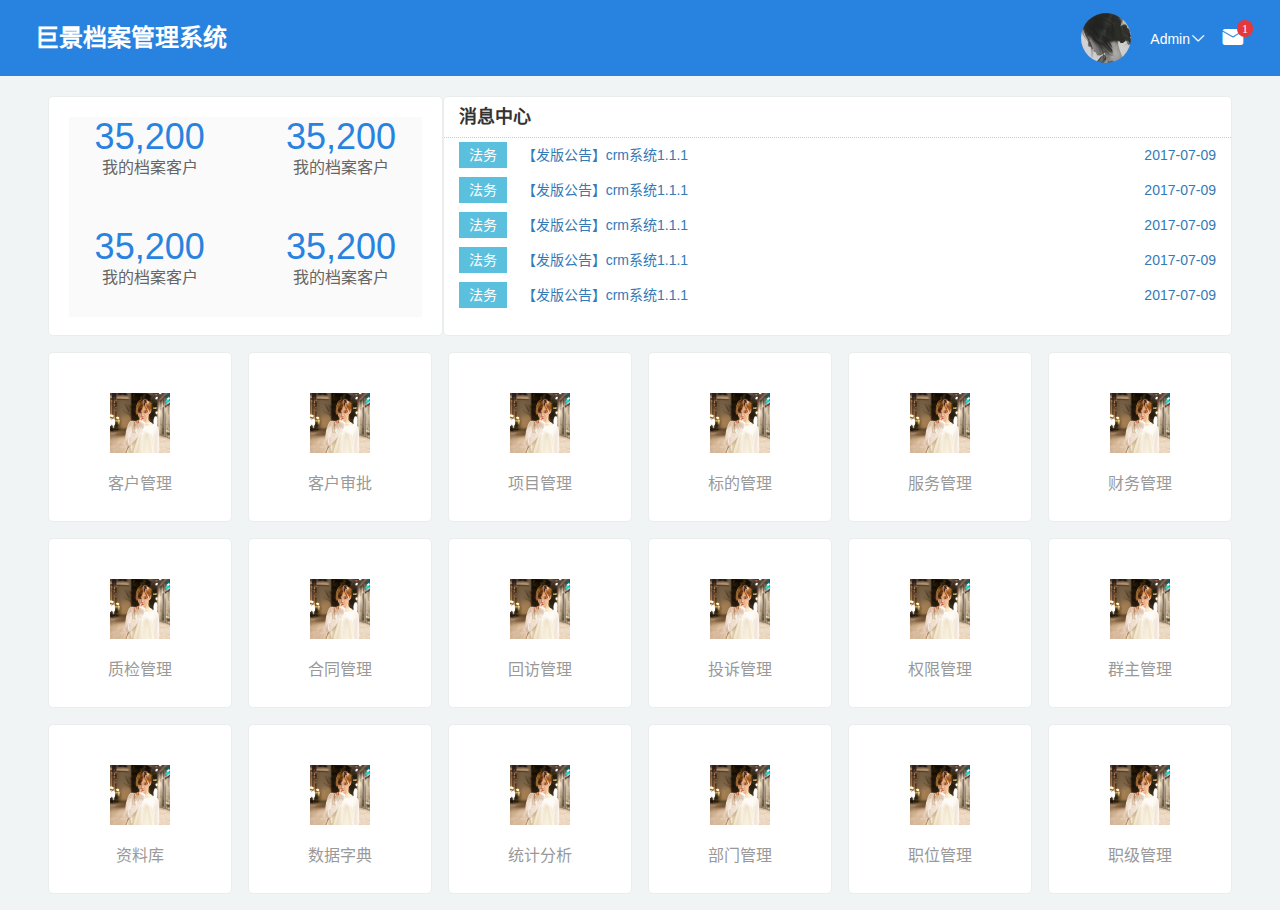
<file: index.html>
<!DOCTYPE html>
<html lang="zh-cn">
<head>
    <meta charset="UTF-8"/>
    <meta name="viewport" content="width=device-width, initial-scale=1.0"/>
    <meta name="renderer" content="webkit"/>
    <title>首页</title>
    <link rel="stylesheet" href="css/base/bootstrap.min.css"/>
    <link rel="stylesheet" href="css/common.css"/>
    <link rel="stylesheet" href="css/index.css"/>
</head>
<body>

<div id="app" class="bg-color">
    <!-- 头部及logo用户中心 -->
    <div class="row home-header">
        <h3 class="header-title">巨景档案管理系统</h3>
        <div class="header-right">
            <a href="" class="user-photo"><img src="images/a8.jpg" alt=""></a>
            <a href="" class="home-user">Admin<i class="iconfont icon-down"></i></a>
            <div class="email-icon">
                <i class="iconfont icon-email"><span class="email-total">1</span></i>
            </div>
        </div>

    </div>
    <div class="container">
        <!-- 通知列表 -->
        <div class="row home-list">
            <!-- 待处理提醒 -->
            <div class="col-md-4 col-sm-4 home-dispose">
                <div class="dispose-cont">
                    <div class="row dispose-list">
                        <div class="col-md-6 list-title">
                            <h3>35,200</h3>
                            <p>我的档案客户</p>
                        </div>
                        <div class="col-md-6 list-title">
                            <h3>35,200</h3>
                            <p>我的档案客户</p>
                        </div>
                    </div>
                    <div class="row dispose-list">
                        <div class="col-md-6 list-title">
                            <h3>35,200</h3>
                            <p>我的档案客户</p>
                        </div>
                        <div class="col-md-6 list-title">
                            <h3>35,200</h3>
                            <p>我的档案客户</p>
                        </div>
                    </div>
                </div>
            </div>
            <!-- 消息中心 -->
            <div class="col-md-8 col-sm-8 home-message">
                <div class="row list-classify">
                    <div class="col-md-12 list-title">消息中心</div>
                    <div class="col-md-12">
                        <ul>
                            <li class="classify-li">
                                <a href=""><span class="explain">法务</span><span class="details">【发版公告】crm系统1.1.1</span><span class="date">2017-07-09</span></a>
                            </li>
                            <li class="classify-li">
                                <a href=""><span class="explain">法务</span><span class="details">【发版公告】crm系统1.1.1</span><span class="date">2017-07-09</span></a>
                            </li>
                            <li class="classify-li">
                                <a href=""><span class="explain">法务</span><span class="details">【发版公告】crm系统1.1.1</span><span class="date">2017-07-09</span></a>
                            </li>
                            <li class="classify-li">
                                <a href=""><span class="explain">法务</span><span class="details">【发版公告】crm系统1.1.1</span><span class="date">2017-07-09</span></a>
                            </li>
                            <li class="classify-li">
                                <a href=""><span class="explain">法务</span><span class="details">【发版公告】crm系统1.1.1</span><span class="date">2017-07-09</span></a>
                            </li>
                        </ul>
                    </div>
                </div>
            </div>
        </div>
        <!-- 主内容分类导航 -->
        <div class="row home-cont">
            <div class="col-md-2 col-sm-4 col-xs-6 show-logo">
                <a class="show-nav" href="page/client-manage/navigation.html">
                    <img src="images/a1.jpg" alt="">
                    <p>客户管理</p>
                </a>
            </div>
            <div class="col-md-2 col-sm-4 col-xs-6 show-logo">
                <a class="show-nav" href="page/compact-manage/compact-dispose.html">
                    <img src="images/a1.jpg" alt="">
                    <p>客户审批</p>
                </a>
            </div>
            <div class="col-md-2 col-sm-4 col-xs-6 show-logo">
                <a class="show-nav" href="page/Demo.html">
                    <img src="images/a1.jpg" alt="">
                    <p>项目管理</p>
                </a>
            </div>
            <div class="col-md-2 col-sm-4 col-xs-6 show-logo">
                <a class="show-nav" href="page/tree.html">
                    <img src="images/a1.jpg" alt="">
                    <p>标的管理</p>
                </a>
            </div>
            <div class="col-md-2 col-sm-4 col-xs-6 show-logo">
                <a class="show-nav" href="">
                    <img src="images/a1.jpg" alt="">
                    <p>服务管理</p>
                </a>
            </div>
            <div class="col-md-2 col-sm-4 col-xs-6 show-logo">
                <a class="show-nav" href="">
                    <img src="images/a1.jpg" alt="">
                    <p>财务管理</p>
                </a>
            </div>
            <div class="col-md-2 col-sm-4 col-xs-6 show-logo">
                <a class="show-nav" href="">
                    <img src="images/a1.jpg" alt="">
                    <p>质检管理</p>
                </a>
            </div>
            <div class="col-md-2 col-sm-4 col-xs-6 show-logo">
                <a class="show-nav" href="">
                    <img src="images/a1.jpg" alt="">
                    <p>合同管理</p>
                </a>
            </div>
            <div class="col-md-2 col-sm-4 col-xs-6 show-logo">
                <a class="show-nav" href="">
                    <img src="images/a1.jpg" alt="">
                    <p>回访管理</p>
                </a>
            </div>
            <div class="col-md-2 col-sm-4 col-xs-6 show-logo">
                <a class="show-nav" href="">
                    <img src="images/a1.jpg" alt="">
                    <p>投诉管理</p>
                </a>
            </div>
            <div class="col-md-2 col-sm-4 col-xs-6 show-logo">
                <a class="show-nav" href="">
                    <img src="images/a1.jpg" alt="">
                    <p>权限管理</p>
                </a>
            </div>
            <div class="col-md-2 col-sm-4 col-xs-6 show-logo">
                <a class="show-nav" href="">
                    <img src="images/a1.jpg" alt="">
                    <p>群主管理</p>
                </a>
            </div>
            <div class="col-md-2 col-sm-4 col-xs-6 show-logo">
                <a class="show-nav" href="">
                    <img src="images/a1.jpg" alt="">
                    <p>资料库</p>
                </a>
            </div>
            <div class="col-md-2 col-sm-4 col-xs-6 show-logo">
                <a class="show-nav" href="">
                    <img src="images/a1.jpg" alt="">
                    <p>数据字典</p>
                </a>
            </div>
            <div class="col-md-2 col-sm-4 col-xs-6 show-logo">
                <a class="show-nav" href="">
                    <img src="images/a1.jpg" alt="">
                    <p>统计分析</p>
                </a>
            </div>
            <div class="col-md-2 col-sm-4 col-xs-6 show-logo">
                <a class="show-nav" href="">
                    <img src="images/a1.jpg" alt="">
                    <p>部门管理</p>
                </a>
            </div>
            <div class="col-md-2 col-sm-4 col-xs-6 show-logo">
                <a class="show-nav" href="">
                    <img src="images/a1.jpg" alt="">
                    <p>职位管理</p>
                </a>
            </div>
            <div class="col-md-2 col-sm-4 col-xs-6 show-logo">
                <a class="show-nav" href="">
                    <img src="images/a1.jpg" alt="">
                    <p>职级管理</p>
                </a>
            </div>
        </div>
    </div>
</div>


<script src="./js/libs/jquery/jquery.min.js"></script>
<script src="./js/libs/require/require.min.js"></script>
<script src="./js/require.config.js"></script>
<script>

</script>

</body>
</html>
</file>
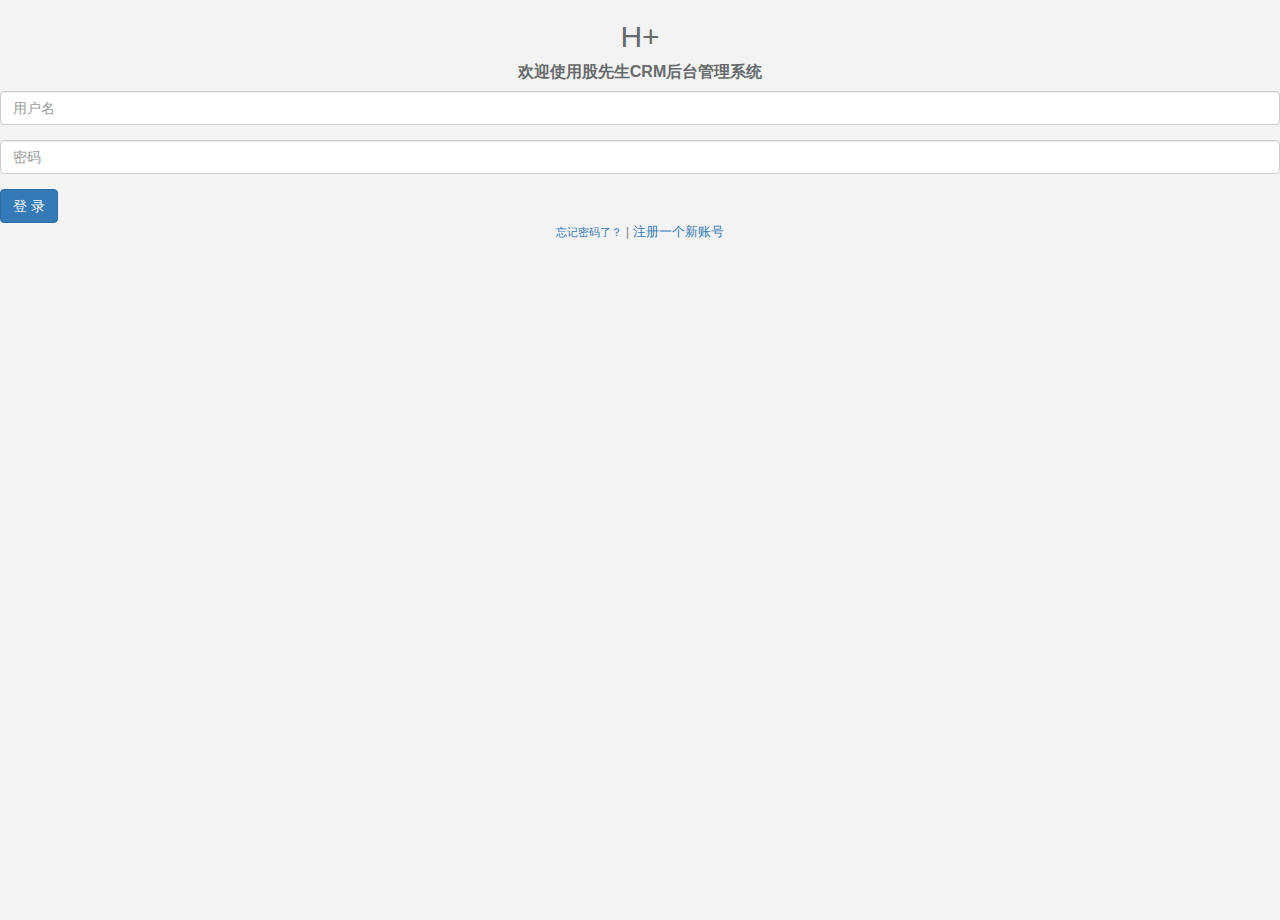
<file: login.html>
<!DOCTYPE html>
<html>
<head>
    <meta charset="utf-8">
    <meta name="viewport" content="width=device-width, initial-scale=1.0">
    <meta http-equiv="X-UA-Compatible" content="ie=edge">
    <title>股先生CRM后台管理系统 - 登录</title>
    <script src="js/libs/jquery/jquery.min.js"></script>
    <!-- <link rel="shortcut icon" href="favicon.ico">  -->
    <!-- CSS文件 -->
    <link href="css/base/bootstrap.min.css" rel="stylesheet">
    <link href="css/base/font-awesome.css" rel="stylesheet">
    <link href="css/base/animate.css" rel="stylesheet">
    <link href="css/base/style.css" rel="stylesheet">
    <!--[if lt IE 9]>
    <meta http-equiv="refresh" content="0;ie.html" />
    <![endif]-->
    <script>if(window.top !== window.self){ window.top.location = window.location;}</script>
</head>

<body class="gray-bg">

    <div class="middle-box text-center loginscreen  animated fadeInDown">
        <div>
            <div>
                <h1 class="logo-name">H+</h1>
            </div>
            <h3>欢迎使用股先生CRM后台管理系统</h3>
            <form class="m-t" role="form" action="page/client-manage/navigation.html">
                <div class="form-group">
                    <input type="text" class="form-control" placeholder="用户名" required="">
                </div>
                <div class="form-group">
                    <input type="password" class="form-control" placeholder="密码" required="">
                </div>
                <button type="submit" class="btn btn-primary block full-width m-b">登 录</button>
                <p class="text-muted text-center"> <a href="javascript:;"><small>忘记密码了？</small></a> | <a href="javascript:;">注册一个新账号</a>
                </p>
            </form>
        </div>
    </div>
    <!-- 全局js -->
    <script src="js/libs/require/require.min.js"></script>
    <script src="js/require.config.js"></script>
    <!--login.js -->
    <script src="js/app/login.js"></script>
</body>
</html>
</file>
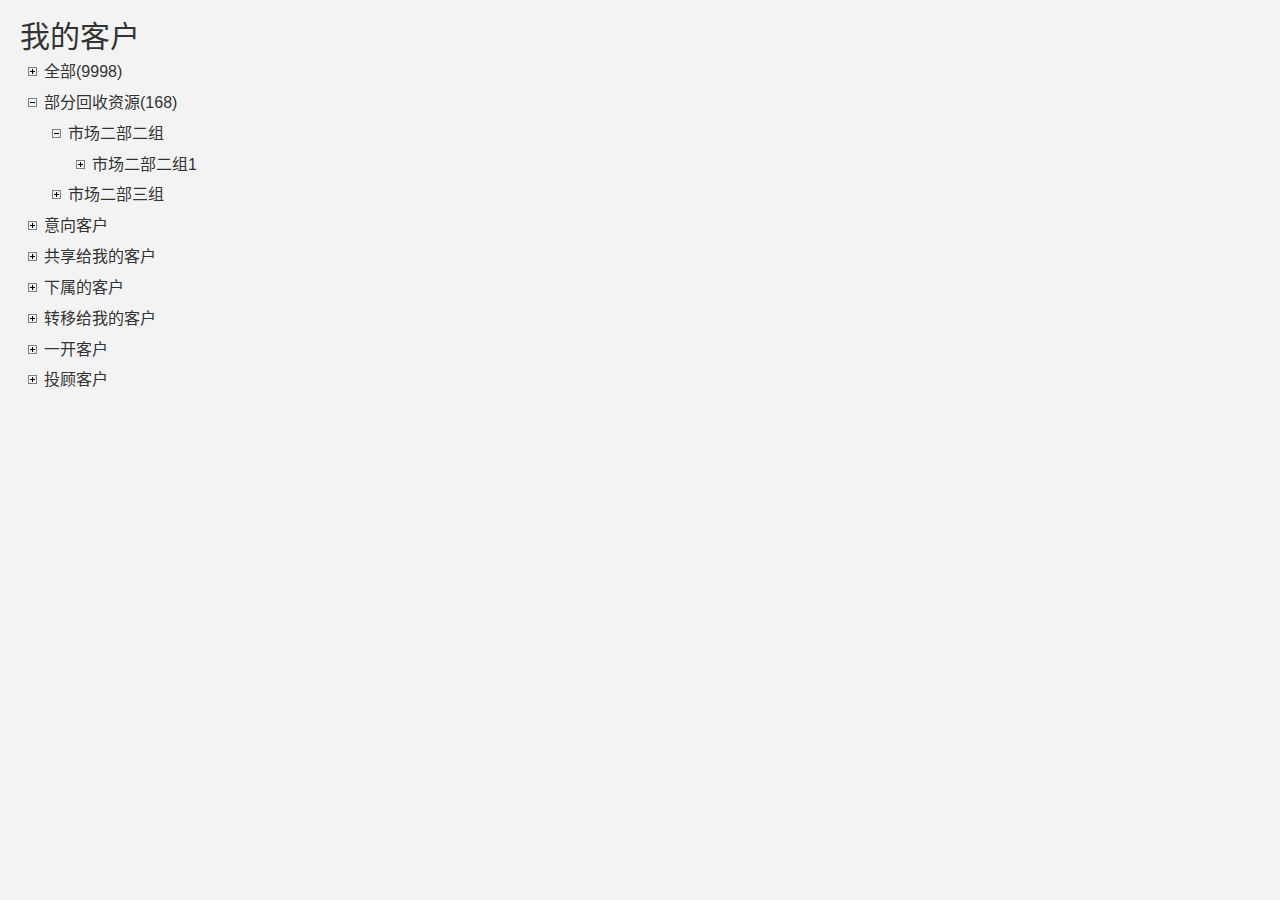
<file: page/tree.html>
<!DOCTYPE html>
<html lang="zh-cn">
<head>
    <meta charset="UTF-8"/>
    <meta name="viewport" content="width=device-width, initial-scale=1.0"/>
    <meta name="renderer" content="webkit"/>
    <title>导航</title>
    <link rel="stylesheet" href="../css/base/bootstrap.min.css">
    <link rel="stylesheet" href="../css/common.css">
    <style>
        body,html { height: 100%;}
        .client-nav {
            width: 330px;
            height: 100%;
            padding: 20px;
            font-size: 16px;
        }
        .treeview li {
            margin: 8px 0 8px 24px;
            cursor: pointer;
        }
        .treeview li a {
            color: #fff;
        }
        .treeview .hitarea {
            background: url(../images/minus.gif) 0 6px no-repeat;
            height: 16px;
            width: 16px;
            margin-left: -16px;
            float: left;
            cursor: pointer;
        }
        .treeview .expandable-hitarea {
            background: url(../images/plus.gif) 0 6px no-repeat;
        }
    </style>
</head>
<body>

<div class="client-nav">
    <h2>我的客户</h2>
    <ul id="navigation" >
        <li><span>全部(9998)</span>
            <ul>
                <li><span>市场二部二组</span>
                    <ul>
                        <li><span>市场二部二组1</span>
                            <ul>
                                <li><span>市场二部二组三队1</span>
                                    <ul>
                                        <li><span>市场二部二组三队四列1</span></li>
                                    </ul>
                                </li>
                                <li><span>Item 2.0.0.1</span>
                                    <ul>
                                        <li><span>Item2.0.0.0.1</span></li>
                                    </ul>
                                </li>
                            </ul>
                        </li>
                    </ul>
                </li>
                <li><span>市场二部三组</span>
                    <ul>
                        <li><span>市场二部二组1</span>
                            <ul>
                                <li><span>市场二部二组三队1</span>
                                    <ul>
                                        <li><span>市场二部二组三队四列1</span></li>
                                    </ul>
                                </li>
                                <li><span>Item 2.0.0.1</span>
                                    <ul>
                                        <li><span>Item2.0.0.0.1</span></li>
                                    </ul>
                                </li>
                            </ul>
                        </li>
                    </ul>
                </li>
            </ul>
        </li>
        <li class="open"><span>部分回收资源(168)</span>
            <ul>
                <li class="open"><span>市场二部二组</span>
                    <ul>
                        <li><span>市场二部二组1</span>
                            <ul>
                                <li><span>市场二部二组三队1</span>
                                    <ul>
                                        <li><span>市场二部二组三队四列1</span></li>
                                    </ul>
                                </li>
                                <li><span>Item 2.0.0.1</span>
                                    <ul>
                                        <li><span>Item2.0.0.0.1</span></li>
                                    </ul>
                                </li>
                            </ul>
                        </li>
                    </ul>
                </li>
                <li><span>市场二部三组</span>
                    <ul>
                        <li><span>市场二部二组1</span>
                            <ul>
                                <li><span>市场二部二组三队1</span>
                                    <ul>
                                        <li><span>市场二部二组三队四列1</span></li>
                                    </ul>
                                </li>
                                <li><span>Item 2.0.0.1</span>
                                    <ul>
                                        <li><span>Item2.0.0.0.1</span></li>
                                    </ul>
                                </li>
                            </ul>
                        </li>
                    </ul>
                </li>
            </ul>
        </li>
        <li><span>意向客户</span>
            <ul>
                <li><span>市场二部二组</span>
                    <ul>
                        <li><span>市场二部二组1</span>
                            <ul>
                                <li><span>市场二部二组三队1</span>
                                    <ul>
                                        <li><span>市场二部二组三队四列1</span></li>
                                    </ul>
                                </li>
                                <li><span>Item 2.0.0.1</span>
                                    <ul>
                                        <li><span>Item2.0.0.0.1</span></li>
                                    </ul>
                                </li>
                            </ul>
                        </li>
                    </ul>
                </li>
                <li><span>市场二部三组</span>
                    <ul>
                        <li><span>市场二部二组1</span>
                            <ul>
                                <li><span>市场二部二组三队1</span>
                                    <ul>
                                        <li><span>市场二部二组三队四列1</span></li>
                                    </ul>
                                </li>
                                <li><span>Item 2.0.0.1</span>
                                    <ul>
                                        <li><span>Item2.0.0.0.1</span></li>
                                    </ul>
                                </li>
                            </ul>
                        </li>
                    </ul>
                </li>
            </ul>
        </li>
        <li><span>共享给我的客户</span>
            <ul>
                <li><span>市场二部二组</span>
                    <ul>
                        <li><span>市场二部二组1</span>
                            <ul>
                                <li><span>市场二部二组三队1</span>
                                    <ul>
                                        <li><span>市场二部二组三队四列1</span></li>
                                    </ul>
                                </li>
                                <li><span>Item 2.0.0.1</span>
                                    <ul>
                                        <li><span>Item2.0.0.0.1</span></li>
                                    </ul>
                                </li>
                            </ul>
                        </li>
                    </ul>
                </li>
                <li><span>市场二部三组</span>
                    <ul>
                        <li><span>市场二部二组1</span>
                            <ul>
                                <li><span>市场二部二组三队1</span>
                                    <ul>
                                        <li><span>市场二部二组三队四列1</span></li>
                                    </ul>
                                </li>
                                <li><span>Item 2.0.0.1</span>
                                    <ul>
                                        <li><span>Item2.0.0.0.1</span></li>
                                    </ul>
                                </li>
                            </ul>
                        </li>
                    </ul>
                </li>
            </ul>
        </li>
        <li><span>下属的客户</span>
            <ul>
                <li><span>市场二部二组</span>
                    <ul>
                        <li><span>市场二部二组1</span>
                            <ul>
                                <li><span>市场二部二组三队1</span>
                                    <ul>
                                        <li><span>市场二部二组三队四列1</span></li>
                                    </ul>
                                </li>
                                <li><span>Item 2.0.0.1</span>
                                    <ul>
                                        <li><span>Item2.0.0.0.1</span></li>
                                    </ul>
                                </li>
                            </ul>
                        </li>
                    </ul>
                </li>
                <li><span>市场二部三组</span>
                    <ul>
                        <li><span>市场二部二组1</span>
                            <ul>
                                <li><span>市场二部二组三队1</span>
                                    <ul>
                                        <li><span>市场二部二组三队四列1</span></li>
                                    </ul>
                                </li>
                                <li><span>Item 2.0.0.1</span>
                                    <ul>
                                        <li><span>Item2.0.0.0.1</span></li>
                                    </ul>
                                </li>
                            </ul>
                        </li>
                    </ul>
                </li>
            </ul>
        </li>
        <li><span>转移给我的客户</span>
            <ul>
                <li><span>市场二部二组</span>
                    <ul>
                        <li><span>市场二部二组1</span>
                            <ul>
                                <li><span>市场二部二组三队1</span>
                                    <ul>
                                        <li><span>市场二部二组三队四列1</span></li>
                                    </ul>
                                </li>
                                <li><span>Item 2.0.0.1</span>
                                    <ul>
                                        <li><span>Item2.0.0.0.1</span></li>
                                    </ul>
                                </li>
                            </ul>
                        </li>
                    </ul>
                </li>
                <li><span>市场二部三组</span>
                    <ul>
                        <li><span>市场二部二组1</span>
                            <ul>
                                <li><span>市场二部二组三队1</span>
                                    <ul>
                                        <li><span>市场二部二组三队四列1</span></li>
                                    </ul>
                                </li>
                                <li><span>Item 2.0.0.1</span>
                                    <ul>
                                        <li><span>Item2.0.0.0.1</span></li>
                                    </ul>
                                </li>
                            </ul>
                        </li>
                    </ul>
                </li>
            </ul>
        </li>
        <li><span>一开客户</span>
            <ul>
                <li><span>市场二部二组</span>
                    <ul>
                        <li><span>市场二部二组1</span>
                            <ul>
                                <li><span>市场二部二组三队1</span>
                                    <ul>
                                        <li><span>市场二部二组三队四列1</span></li>
                                    </ul>
                                </li>
                                <li><span>Item 2.0.0.1</span>
                                    <ul>
                                        <li><span>Item2.0.0.0.1</span></li>
                                    </ul>
                                </li>
                            </ul>
                        </li>
                    </ul>
                </li>
                <li><span>市场二部三组</span>
                    <ul>
                        <li><span>市场二部二组1</span>
                            <ul>
                                <li><span>市场二部二组三队1</span>
                                    <ul>
                                        <li><span>市场二部二组三队四列1</span></li>
                                    </ul>
                                </li>
                                <li><span>Item 2.0.0.1</span>
                                    <ul>
                                        <li><span>Item2.0.0.0.1</span></li>
                                    </ul>
                                </li>
                            </ul>
                        </li>
                    </ul>
                </li>
            </ul>
        </li>
        <li><span>投顾客户</span>
            <ul>
                <li><span>市场二部二组</span>
                    <ul>
                        <li><span>市场二部二组1</span>
                            <ul>
                                <li><span>市场二部二组三队1</span>
                                    <ul>
                                        <li><span>市场二部二组三队四列1</span></li>
                                    </ul>
                                </li>
                                <li><span>Item 2.0.0.1</span>
                                    <ul>
                                        <li><span>Item2.0.0.0.1</span></li>
                                    </ul>
                                </li>
                            </ul>
                        </li>
                    </ul>
                </li>
                <li><span>市场二部三组</span>
                    <ul>
                        <li><span>市场二部二组1</span>
                            <ul>
                                <li><span>市场二部二组三队1</span>
                                    <ul>
                                        <li><span>市场二部二组三队四列1</span></li>
                                    </ul>
                                </li>
                                <li><span>Item 2.0.0.1</span>
                                    <ul>
                                        <li><span>Item2.0.0.0.1</span></li>
                                    </ul>
                                </li>
                            </ul>
                        </li>
                    </ul>
                </li>
            </ul>
        </li>
    </ul>
</div>

<!-- 全局js -->
<script src="../js/libs/jquery/jquery.min.js?v=2.1.4"></script>
<script src="../js/libs/jquery/jquery.cookie.js"></script>
<script src="../js/libs/jquery/jquery.treeview.js"></script>
<script>
    $(function(){
        // first example
        $("#browser").treeview();

        // second example
        $("#navigation").treeview({
            persist: "location",
            collapsed: true,
            unique: true
        });

        // third example
        $("#red").treeview({
            animated: "fast",
            collapsed: true,
            unique: true,
            persist: "cookie",
            toggle: function() {
                window.console && console.log("%o was toggled", this);
            }
        });

        // fourth example
        $("#black, #gray").treeview({
            control: "#treecontrol",
            persist: "cookie",
            cookieId: "treeview-black"
        });
    });
</script>

</body>

</html>
</file>
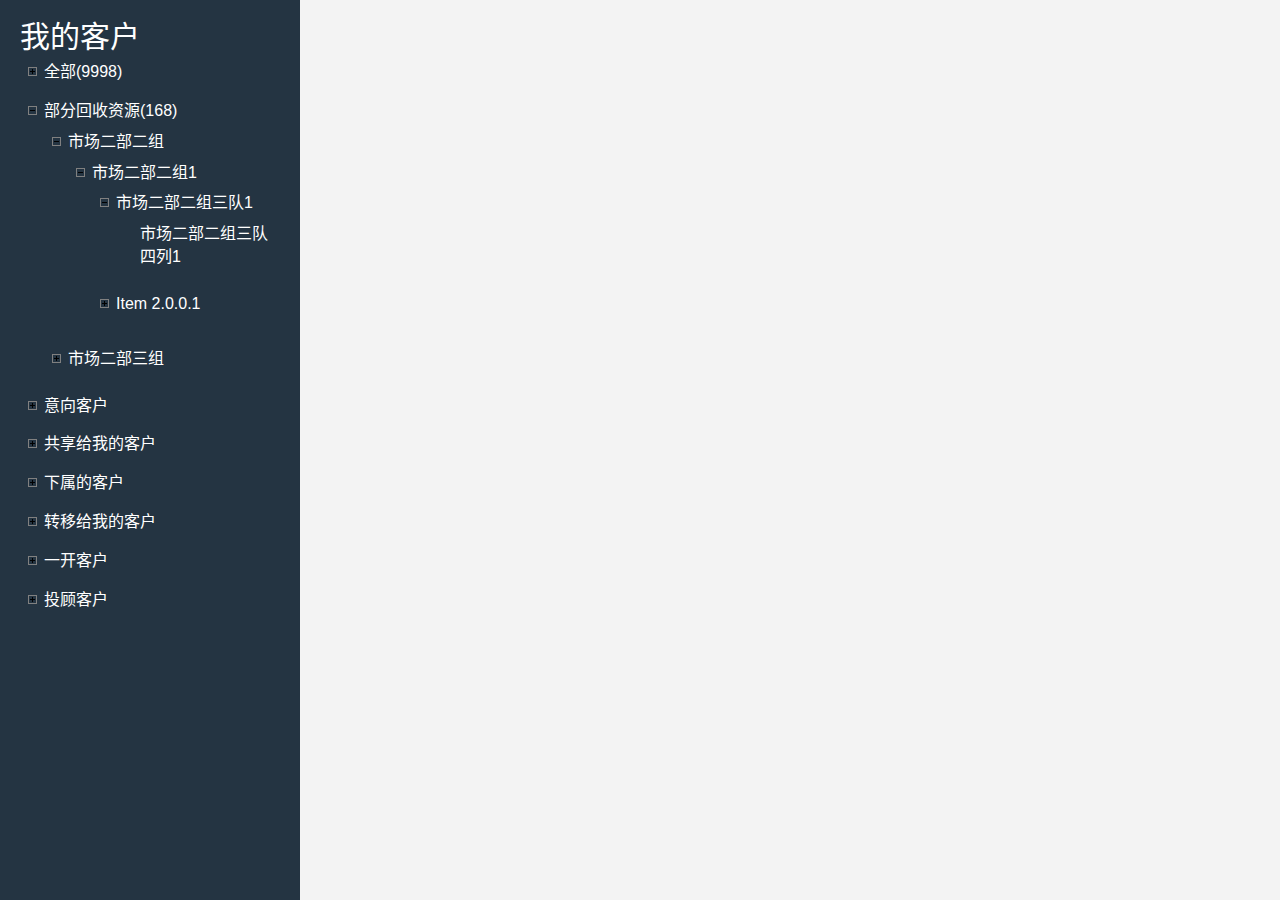
<file: page/client-manage/my-client.html>
<!DOCTYPE html>
<html lang="zh-cn">
<head>
    <meta charset="UTF-8"/>
    <meta name="viewport" content="width=device-width, initial-scale=1.0"/>
    <meta name="renderer" content="webkit"/>
    <title>导航</title>
    <link rel="stylesheet" href="../../css/base/bootstrap.min.css">
    <link rel="stylesheet" href="../../css/common.css">
    <style>
        body,html { height: 100%;}
        .client-nav {
            width: 300px;
            height: 100%;
            padding: 20px;
            font-size: 16px;
            color: #fff;
            background: #243442;
        }
        .treeview li {
            padding: 8px 0 8px 24px;
            cursor: pointer;
        }
        .treeview li a {
            color: #fff;
        }
        .treeview .hitarea {
            background: url(../../images/minus.gif) 0 6px no-repeat;
            height: 16px;
            width: 16px;
            margin-left: -16px;
            float: left;
            cursor: pointer;
        }
        .treeview .expandable-hitarea {
            background: url(../../images/plus.gif) 0 6px no-repeat;
        }
    </style>
</head>
<body>

<div class="client-nav">
    <h2>我的客户</h2>
    <ul id="navigation" >
        <li><span>全部(9998)</span>
            <ul>
                <li><span>市场二部二组</span>
                    <ul>
                        <li><span>市场二部二组1</span>
                            <ul>
                                <li><span>市场二部二组三队1</span>
                                    <ul>
                                        <li><span>市场二部二组三队四列1</span></li>
                                    </ul>
                                </li>
                                <li><span>Item 2.0.0.1</span>
                                    <ul>
                                        <li><span>Item2.0.0.0.1</span></li>
                                    </ul>
                                </li>
                            </ul>
                        </li>
                    </ul>
                </li>
                <li><span>市场二部三组</span>
                    <ul>
                        <li><span>市场二部二组1</span>
                            <ul>
                                <li><span>市场二部二组三队1</span>
                                    <ul>
                                        <li><span>市场二部二组三队四列1</span></li>
                                    </ul>
                                </li>
                                <li><span>Item 2.0.0.1</span>
                                    <ul>
                                        <li><span>Item2.0.0.0.1</span></li>
                                    </ul>
                                </li>
                            </ul>
                        </li>
                    </ul>
                </li>
            </ul>
        </li>
        <li class="open"><span>部分回收资源(168)</span>
            <ul>
                <li class="open"><span>市场二部二组</span>
                    <ul>
                        <li class="open"><span>市场二部二组1</span>
                            <ul>
                                <li class="open"><span>市场二部二组三队1</span>
                                    <ul>
                                        <li><span>市场二部二组三队四列1</span></li>
                                    </ul>
                                </li>
                                <li><span>Item 2.0.0.1</span>
                                    <ul>
                                        <li><span>Item2.0.0.0.1</span></li>
                                    </ul>
                                </li>
                            </ul>
                        </li>
                    </ul>
                </li>
                <li><span>市场二部三组</span>
                    <ul>
                        <li><span>市场二部二组1</span>
                            <ul>
                                <li><span>市场二部二组三队1</span>
                                    <ul>
                                        <li><span>市场二部二组三队四列1</span></li>
                                    </ul>
                                </li>
                                <li><span>Item 2.0.0.1</span>
                                    <ul>
                                        <li><span>Item2.0.0.0.1</span></li>
                                    </ul>
                                </li>
                            </ul>
                        </li>
                    </ul>
                </li>
            </ul>
        </li>
        <li><span>意向客户</span>
            <ul>
                <li><span>市场二部二组</span>
                    <ul>
                        <li><span>市场二部二组1</span>
                            <ul>
                                <li><span>市场二部二组三队1</span>
                                    <ul>
                                        <li><span>市场二部二组三队四列1</span></li>
                                    </ul>
                                </li>
                                <li><span>Item 2.0.0.1</span>
                                    <ul>
                                        <li><span>Item2.0.0.0.1</span></li>
                                    </ul>
                                </li>
                            </ul>
                        </li>
                    </ul>
                </li>
                <li><span>市场二部三组</span>
                    <ul>
                        <li><span>市场二部二组1</span>
                            <ul>
                                <li><span>市场二部二组三队1</span>
                                    <ul>
                                        <li><span>市场二部二组三队四列1</span></li>
                                    </ul>
                                </li>
                                <li><span>Item 2.0.0.1</span>
                                    <ul>
                                        <li><span>Item2.0.0.0.1</span></li>
                                    </ul>
                                </li>
                            </ul>
                        </li>
                    </ul>
                </li>
            </ul>
        </li>
        <li><span>共享给我的客户</span>
            <ul>
                <li><span>市场二部二组</span>
                    <ul>
                        <li><span>市场二部二组1</span>
                            <ul>
                                <li><span>市场二部二组三队1</span>
                                    <ul>
                                        <li><span>市场二部二组三队四列1</span></li>
                                    </ul>
                                </li>
                                <li><span>Item 2.0.0.1</span>
                                    <ul>
                                        <li><span>Item2.0.0.0.1</span></li>
                                    </ul>
                                </li>
                            </ul>
                        </li>
                    </ul>
                </li>
                <li><span>市场二部三组</span>
                    <ul>
                        <li><span>市场二部二组1</span>
                            <ul>
                                <li><span>市场二部二组三队1</span>
                                    <ul>
                                        <li><span>市场二部二组三队四列1</span></li>
                                    </ul>
                                </li>
                                <li><span>Item 2.0.0.1</span>
                                    <ul>
                                        <li><span>Item2.0.0.0.1</span></li>
                                    </ul>
                                </li>
                            </ul>
                        </li>
                    </ul>
                </li>
            </ul>
        </li>
        <li><span>下属的客户</span>
            <ul>
                <li><span>市场二部二组</span>
                    <ul>
                        <li><span>市场二部二组1</span>
                            <ul>
                                <li><span>市场二部二组三队1</span>
                                    <ul>
                                        <li><span>市场二部二组三队四列1</span></li>
                                    </ul>
                                </li>
                                <li><span>Item 2.0.0.1</span>
                                    <ul>
                                        <li><span>Item2.0.0.0.1</span></li>
                                    </ul>
                                </li>
                            </ul>
                        </li>
                    </ul>
                </li>
                <li><span>市场二部三组</span>
                    <ul>
                        <li><span>市场二部二组1</span>
                            <ul>
                                <li><span>市场二部二组三队1</span>
                                    <ul>
                                        <li><span>市场二部二组三队四列1</span></li>
                                    </ul>
                                </li>
                                <li><span>Item 2.0.0.1</span>
                                    <ul>
                                        <li><span>Item2.0.0.0.1</span></li>
                                    </ul>
                                </li>
                            </ul>
                        </li>
                    </ul>
                </li>
            </ul>
        </li>
        <li><span>转移给我的客户</span>
            <ul>
                <li><span>市场二部二组</span>
                    <ul>
                        <li><span>市场二部二组1</span>
                            <ul>
                                <li><span>市场二部二组三队1</span>
                                    <ul>
                                        <li><span>市场二部二组三队四列1</span></li>
                                    </ul>
                                </li>
                                <li><span>Item 2.0.0.1</span>
                                    <ul>
                                        <li><span>Item2.0.0.0.1</span></li>
                                    </ul>
                                </li>
                            </ul>
                        </li>
                    </ul>
                </li>
                <li><span>市场二部三组</span>
                    <ul>
                        <li><span>市场二部二组1</span>
                            <ul>
                                <li><span>市场二部二组三队1</span>
                                    <ul>
                                        <li><span>市场二部二组三队四列1</span></li>
                                    </ul>
                                </li>
                                <li><span>Item 2.0.0.1</span>
                                    <ul>
                                        <li><span>Item2.0.0.0.1</span></li>
                                    </ul>
                                </li>
                            </ul>
                        </li>
                    </ul>
                </li>
            </ul>
        </li>
        <li><span>一开客户</span>
            <ul>
                <li><span>市场二部二组</span>
                    <ul>
                        <li><span>市场二部二组1</span>
                            <ul>
                                <li><span>市场二部二组三队1</span>
                                    <ul>
                                        <li><span>市场二部二组三队四列1</span></li>
                                    </ul>
                                </li>
                                <li><span>Item 2.0.0.1</span>
                                    <ul>
                                        <li><span>Item2.0.0.0.1</span></li>
                                    </ul>
                                </li>
                            </ul>
                        </li>
                    </ul>
                </li>
                <li><span>市场二部三组</span>
                    <ul>
                        <li><span>市场二部二组1</span>
                            <ul>
                                <li><span>市场二部二组三队1</span>
                                    <ul>
                                        <li><span>市场二部二组三队四列1</span></li>
                                    </ul>
                                </li>
                                <li><span>Item 2.0.0.1</span>
                                    <ul>
                                        <li><span>Item2.0.0.0.1</span></li>
                                    </ul>
                                </li>
                            </ul>
                        </li>
                    </ul>
                </li>
            </ul>
        </li>
        <li><span>投顾客户</span>
            <ul>
                <li><span>市场二部二组</span>
                    <ul>
                        <li><span>市场二部二组1</span>
                            <ul>
                                <li><span>市场二部二组三队1</span>
                                    <ul>
                                        <li><span>市场二部二组三队四列1</span></li>
                                    </ul>
                                </li>
                                <li><span>Item 2.0.0.1</span>
                                    <ul>
                                        <li><span>Item2.0.0.0.1</span></li>
                                    </ul>
                                </li>
                            </ul>
                        </li>
                    </ul>
                </li>
                <li><span>市场二部三组</span>
                    <ul>
                        <li><span>市场二部二组1</span>
                            <ul>
                                <li><span>市场二部二组三队1</span>
                                    <ul>
                                        <li><span>市场二部二组三队四列1</span></li>
                                    </ul>
                                </li>
                                <li><span>Item 2.0.0.1</span>
                                    <ul>
                                        <li><span>Item2.0.0.0.1</span></li>
                                    </ul>
                                </li>
                            </ul>
                        </li>
                    </ul>
                </li>
            </ul>
        </li>
    </ul>
</div>

<!-- 全局js -->
<script src="../../js/libs/jquery/jquery.min.js?v=2.1.4"></script>
<script src="../../js/libs/jquery/jquery.cookie.js"></script>
<script src="../../js/libs/jquery/jquery.treeview.js"></script>
<script>
    $(function(){
        // first example
        $("#browser").treeview();

        // second example
        $("#navigation").treeview({
            persist: "location",
            collapsed: true,
            unique: true
        });

        // third example
        $("#red").treeview({
            animated: "fast",
            collapsed: true,
            unique: true,
            persist: "cookie",
            toggle: function() {
                window.console && console.log("%o was toggled", this);
            }
        });

        // fourth example
        $("#black, #gray").treeview({
            control: "#treecontrol",
            persist: "cookie",
            cookieId: "treeview-black"
        });
    });
</script>

</body>

</html>
</file>
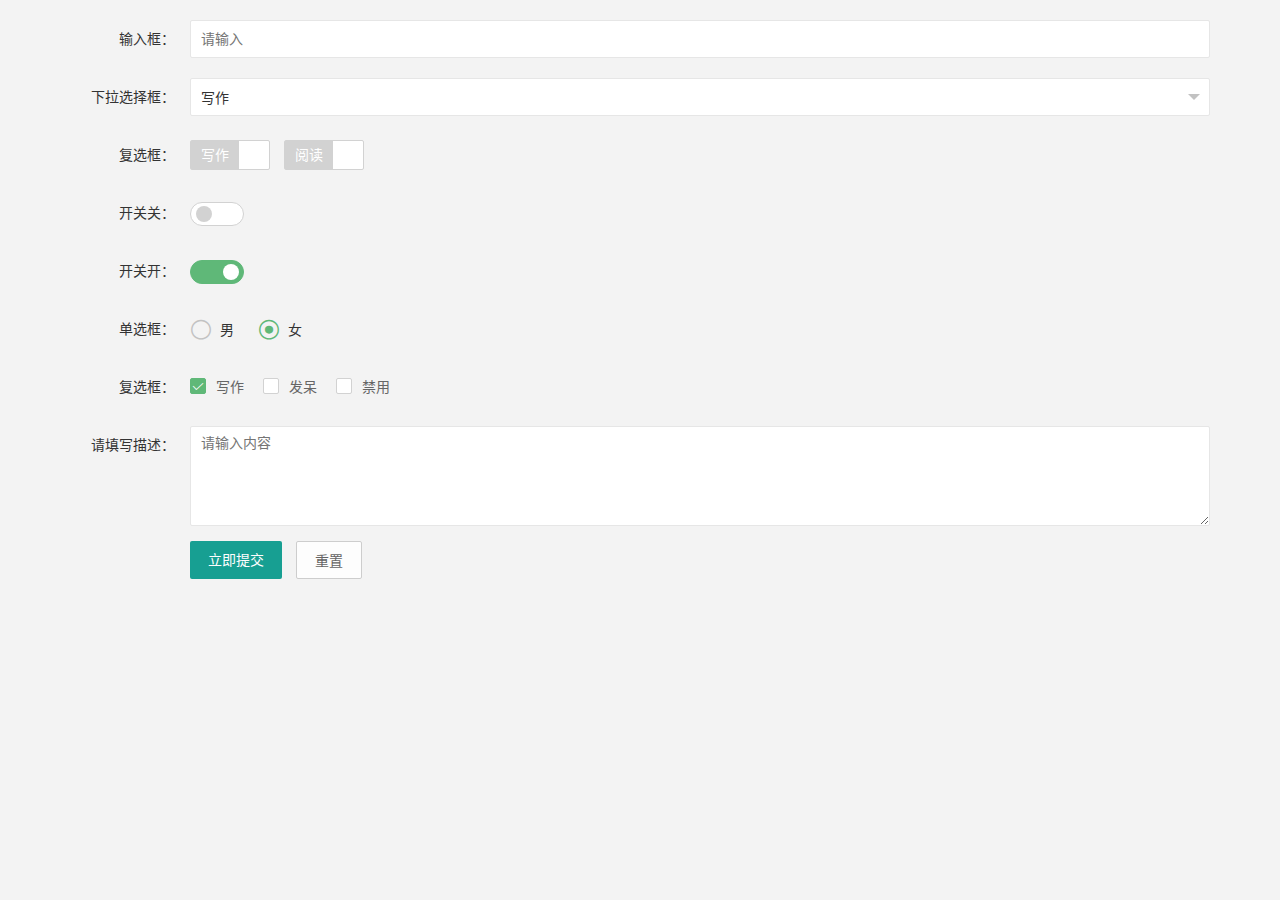
<file: page/compact-manage/compact-dispose.html>
<!DOCTYPE html>
<html lang="zh-cn">
<head>
    <meta charset="UTF-8"/>
    <meta name="viewport" content="width=device-width, initial-scale=1.0"/>
    <meta name="renderer" content="webkit"/>
    <title>我的客户</title>
    <link rel="stylesheet" href="../../css/base/bootstrap.min.css"/>
    <link rel="stylesheet" href="../../js/libs/layui/css/layui.css"/>
    <link rel="stylesheet" href="../../css/common.css"/>
    <style>
        .layui-form-switch { box-sizing: content-box; }
        .layui-form-label { width: 120px; }
        .layui-input-block { margin-left: 120px; }
    </style>
</head>
<body>
<div id="app">
    <div class="container">
        <div style="margin: 20px 0;">
            <form class="layui-form"> <!-- 提示：如果你不想用form，你可以换成div等任何一个普通元素 -->
                <div class="layui-form-item">
                    <label class="layui-form-label">输入框：</label>
                    <div class="layui-input-block">
                        <input type="text" name="text" placeholder="请输入" autocomplete="off" class="layui-input">
                    </div>
                </div>
                <div class="layui-form-item">
                    <label class="layui-form-label">下拉选择框：</label>
                    <div class="layui-input-block">
                        <select name="interest" lay-filter="aihao">
                            <option value="0">写作</option>
                            <option value="1">阅读</option>
                        </select>
                    </div>
                </div>
                <div class="layui-form-item">
                    <label class="layui-form-label">复选框：</label>
                    <div class="layui-input-block">
                        <input type="checkbox" name="write" title="写作">
                        <input type="checkbox" name="read" title="阅读">
                    </div>
                </div>
                <div class="layui-form-item">
                    <label class="layui-form-label">开关关：</label>
                    <div class="layui-input-block">
                        <input type="checkbox" lay-skin="switch">
                    </div>
                </div>
                <div class="layui-form-item">
                    <label class="layui-form-label">开关开：</label>
                    <div class="layui-input-block">
                        <input type="checkbox" checked lay-skin="switch">
                    </div>
                </div>
                <div class="layui-form-item">
                    <label class="layui-form-label">单选框：</label>
                    <div class="layui-input-block">
                        <input type="radio" name="sex" value="0" title="男">
                        <input type="radio" name="sex" value="1" title="女" checked>
                    </div>
                </div>
                <div class="layui-form-item">
                    <label class="layui-form-label">复选框：</label>
                    <div class="layui-input-block">
                        <input type="checkbox" name="check1" title="写作" lay-skin="primary" checked>
                        <input type="checkbox" name="check2" title="发呆" lay-skin="primary">
                        <input type="checkbox" name="check3" title="禁用" lay-skin="primary" disabled>
                    </div>
                </div>
                <div class="layui-form-item layui-form-text">
                    <label class="layui-form-label">请填写描述：</label>
                    <div class="layui-input-block">
                        <textarea placeholder="请输入内容" name="textarea" class="layui-textarea"></textarea>
                    </div>
                </div>
                <div class="layui-form-item">
                    <div class="layui-input-block">
                        <button class="layui-btn" lay-submit lay-filter="commit">立即提交</button>
                        <button type="reset" class="layui-btn layui-btn-primary">重置</button>
                    </div>
                </div>
                <!-- 更多表单结构排版请移步文档左侧【页面元素-表单】一项阅览 -->
            </form>
        </div>

    </div>
</div>

<script src="../../js/libs/jquery/jquery.min.js"></script>
<script src="../../js/libs/require/require.min.js"></script>
<script src="../../js/require.config.js"></script>
<script src="../../js/libs/layui/layui.js"></script>
<script src="../../js/app/common.js"></script>
<script>
    layui.use('form', function(){
        var form = layui.form;

        //各种基于事件的操作，下面会有进一步介绍
        //监听提交
        form.on('submit(commit)', function(data){
//            layer.alert(JSON.stringify(data), {
//                title: '最终的提交信息'
//            });
            console.log(data.field);
        });
    });
</script>

</body>
</html>
</file>
<file: css/index.css>
.bg-color {
  background: #F1F4F5;
}
/* 主页头部 */
.home-header {
  background: #2883E0;
  height: 76px;
}
.home-header .header-title {
  float: left;
  padding-left: 50px;
  color: #fff;
  font-size: 24px;
  line-height: 76px;
  font-weight: bold;
}
.home-header .header-right {
  float: right;
  text-align: right;
  padding-right: 50px;
}
.home-header .header-right .home-user {
  color: #fff;
  font-size: 14px;
  vertical-align: middle;
  padding: 0 15px;
}
.home-header .header-right .user-photo {
  display: inline-block;
  vertical-align: middle;
  height: 76px;
}
.home-header .header-right .user-photo img {
  width: 50px;
  height: 50px;
  margin-top: 13px;
  border-radius: 50px;
}
.home-header .header-right .email-icon {
  float: right;
  margin-top: 20px;
}
.home-header .header-right .email-icon .icon-email {
  position: relative;
  font-size: 24px;
  color: #fff;
}
.home-header .header-right .email-icon .icon-email .email-total {
  position: absolute;
  top: -5px;
  right: -8px;
  padding: 0 5px;
  background: #e4393c;
  color: #fff;
  font-size: 12px;
  border-radius: 10px;
}
.container {
  padding: 0;
  margin-top: 20px;
  /* 左边统计 */
  /* 主内容导航区域 */
}
.container .home-list {
  margin: 0 -7px;
  /* 右边消息 */
}
.container .home-list .home-dispose {
  height: 240px;
  background: #fff;
  padding: 0;
  border: 1px solid #EAEDEE;
  border-radius: 5px;
}
.container .home-list .home-dispose .dispose-cont {
  height: 200px;
  margin: 20px;
  background: #FAFAFA;
}
.container .home-list .home-dispose .dispose-cont .dispose-list {
  padding: 0;
}
.container .home-list .home-dispose .dispose-cont .dispose-list .list-title {
  height: 110px;
  padding: 0;
  text-align: center;
}
.container .home-list .home-dispose .dispose-cont .dispose-list .list-title h3 {
  color: #2883E0;
  font-size: 36px;
}
.container .home-list .home-dispose .dispose-cont .dispose-list .list-title p {
  font-size: 16px;
  color: #666;
}
.container .home-list .home-message {
  background: #fff;
  height: 240px;
  border: 1px solid #EAEDEE;
  border-radius: 5px;
}
.container .home-list .home-message .list-classify .list-title {
  font-size: 18px;
  font-weight: bold;
  line-height: 40px;
  border-bottom: 1px dotted #ccc;
}
.container .home-list .home-message .list-classify .classify-li {
  line-height: 35px;
  font-size: 14px;
}
.container .home-list .home-message .list-classify .classify-li .explain {
  padding: 5px 10px;
  background: #5BC0DE;
  color: #fff;
  margin-right: 15px;
}
.container .home-list .home-message .list-classify .classify-li .date {
  float: right;
}
.container .home-cont {
  margin-top: 16px;
}
.container .home-cont .show-logo {
  height: 170px;
  text-align: center;
  margin-bottom: 16px;
  padding: 0;
}
.container .home-cont .show-logo .show-nav {
  display: block;
  height: 170px;
  background: #fff;
  margin: 0 8px 0 8px;
  text-align: center;
  border: 1px solid #EAEDEE;
  border-radius: 5px;
}
.container .home-cont .show-logo .show-nav img {
  display: inline-block;
  width: 60px;
  height: 60px;
  margin-top: 40px;
  text-align: center;
}
.container .home-cont .show-logo .show-nav p {
  margin-top: 20px;
  color: #999;
  font-size: 16px;
}
</file>
<file: css/base/style.css>
/*
 *
 *   H+ - 后台主题UI框架
 *   version 4.9
 *
*/

h1,
h2,
h3,
h4,
h5,
h6 {
    font-weight: 100;
}

h1 {
    font-size: 30px;
}

h2 {
    font-size: 24px;
}

h3 {
    font-size: 16px;
}

h4 {
    font-size: 14px;
}

h5 {
    font-size: 12px;
}

h6 {
    font-size: 10px;
}

h3,
h4,
h5 {
    margin-top: 5px;
    font-weight: 600;
}
[v-cloak] {
    display: none;
}
a:focus {
    outline: none;
}

.nav > li > a {
    color: #a7b1c2;
    font-weight: 500;
    padding: 14px 20px 14px 25px;
}

.nav li>a {
    display: block;
    /*white-space: nowrap;*/
}
.nav li>a>.nav-label{
    margin-left: 5px;
}

.nav.navbar-right > li > a {
    color: #999c9e;
}

.nav > li.active > a {
    color: #ffffff;
}

.navbar-default .nav > li > a:hover,
.navbar-default .nav > li > a:focus {
    background-color: #293846;
    color: white;
}

.nav .open > a,
.nav .open > a:hover,
.nav .open > a:focus {
    background: #fff;
}

.nav > li > a i {
    margin-right: 6px;
}

.navbar {
    border: 0;
}

.navbar-default {
    background-color: transparent;
    border-color: #2f4050;
    position: relative;
}

.navbar-top-links li {
    display: inline-block;
}

.navbar-top-links li:last-child {
    margin-right: 30px;
}

body.body-small .navbar-top-links li:last-child {
    margin-right: 10px;
}

.navbar-top-links li a {
    padding: 20px 10px;
    min-height: 50px;
}

.dropdown-menu {
    border: medium none;
    display: none;
    float: left;
    font-size: 12px;
    left: 0;
    list-style: none outside none;
    padding: 0;
    position: absolute;
    text-shadow: none;
    top: 100%;
    z-index: 1000;
    border-radius: 0;
    box-shadow: 0 0 3px rgba(86, 96, 117, 0.3);
}

.dropdown-menu > li > a {
    border-radius: 3px;
    color: inherit;
    line-height: 25px;
    margin: 4px;
    text-align: left;
    font-weight: normal;
}

.dropdown-menu > li > a.font-bold {
    font-weight: 600;
}

.navbar-top-links .dropdown-menu li {
    display: block;
}

.navbar-top-links .dropdown-menu li:last-child {
    margin-right: 0;
}

.navbar-top-links .dropdown-menu li a {
    padding: 3px 20px;
    min-height: 0;
}

.navbar-top-links .dropdown-menu li a div {
    white-space: normal;
}

.navbar-top-links .dropdown-messages,
.navbar-top-links .dropdown-tasks,
.navbar-top-links .dropdown-alerts {
    width: 310px;
    min-width: 0;
}

.navbar-top-links .dropdown-messages {
    margin-left: 5px;
}

.navbar-top-links .dropdown-tasks {
    margin-left: -59px;
}

.navbar-top-links .dropdown-alerts {
    margin-left: -123px;
}

.navbar-top-links .dropdown-user {
    right: 0;
    left: auto;
}

.dropdown-messages,
.dropdown-alerts {
    padding: 10px 10px 10px 10px;
}

.dropdown-messages li a,
.dropdown-alerts li a {
    font-size: 12px;
}

.dropdown-messages li em,
.dropdown-alerts li em {
    font-size: 10px;
}

.nav.navbar-top-links .dropdown-alerts a {
    font-size: 12px;
}

.nav-header {
    padding:20px 10px;
    font-size: 20px;
    color:#f5f5f5;
}

.pace-done .nav-header {
    -webkit-transition: all 0.5s;
    transition: all 0.5s;
}
.nav > li{
    white-space:nowrap;
    overflow:hidden;
    text-overflow:ellipsis;
}
.nav > li.active {
    border-left: 4px solid #19aa8d;
    background: #293846;
}

.nav.nav-second-level > li.active {
    border: none;
}

.nav.nav-second-level.collapse[style] {
    height: auto !important;
}

.nav-header a {
    color: #DFE4ED;
}
.nav-header i{
    float:right;
    font-size: 20px;
}

.nav-header .text-muted {
    color: #8095a8;
}

.minimalize-styl-2 {
    padding: 4px 12px;
    margin: 14px 5px 5px 20px;
    font-size: 14px;
    float: left;
}

.navbar-form-custom {
    float: left;
    height: 50px;
    padding: 0;
    width: 200px;
    display: inline-table;
}

.navbar-form-custom .form-group {
    margin-bottom: 0;
}

.nav.navbar-top-links a {
    font-size: 14px;
}

.navbar-form-custom .form-control {
    background: none repeat scroll 0 0 rgba(0, 0, 0, 0);
    border: medium none;
    font-size: 14px;
    height: 60px;
    margin: 0;
    z-index: 2000;
}

.count-info .label {
    line-height: 12px;
    padding: 1px 5px;
    position: absolute;
    right: 6px;
    top: 12px;
}

.sidebar-collapse .icon-right {
    float: left;
    margin-top: 2px;
    font-size: 12px;
}

.sidebar-collapse .icon-right:before {
    content: "\e6a3";
}

.active > a > .icon-right:before {
    content: "\e661";
}

.nav-second-level li,
.nav-third-level li {
    border-bottom: none !important;
}

.nav-second-level li a {
    padding: 7px 15px 7px 10px;
    padding-left: 52px;
}

.nav-third-level li a {
    padding-left: 70px;
}

.nav-second-level li:last-child {
    margin-bottom: 10px;
}

body:not(.fixed-sidebar):not(.canvas-menu).mini-navbar .nav li:hover > .nav-second-level,
.mini-navbar .nav li:focus > .nav-second-level {
    display: block;
    border-radius: 0 2px 2px 0;
    min-width: 140px;
    height: auto;
}

body.mini-navbar .navbar-default .nav > li > .nav-second-level li a {
    font-size: 12px;
    border-radius: 0 2px 2px 0;
}

.fixed-nav .slimScrollDiv #side-menu {
    padding-bottom: 60px;
    position: relative;
}

.slimScrollDiv >* {
    overflow: hidden;
}

.mini-navbar .nav-second-level li a {
    padding: 10px 10px 10px 15px;
}

.canvas-menu.mini-navbar .nav-second-level {
    background: #293846;
}

.mini-navbar li.active .nav-second-level {
    left: 65px;
}

.navbar-default .special_link a {
    background: #1ab394;
    color: white;
}

.navbar-default .special_link a:hover {
    background: #17987e !important;
    color: white;
}

.navbar-default .special_link a span.label {
    background: #fff;
    color: #1ab394;
}

.navbar-default .landing_link a {
    background: #1cc09f;
    color: white;
}

.navbar-default .landing_link a:hover {
    background: #1ab394 !important;
    color: white;
}

.navbar-default .landing_link a span.label {
    background: #fff;
    color: #1cc09f;
}

.logo-element {
    text-align: center;
    font-size: 18px;
    font-weight: 600;
    color: white;
    display: none;
    padding: 18px 0;
}

.pace-done .navbar-static-side,
.pace-done .nav-header,
.pace-done li.active,
.pace-done #page-wrapper,
.pace-done .footer {
    -webkit-transition: all 0.5s;
    transition: all 0.5s;
}

.navbar-fixed-top {
    background: #fff;
    -webkit-transition-duration: 0.5s;
    transition-duration: 0.5s;
    z-index: 2030;
}

.navbar-fixed-top,
.navbar-static-top {
    background: #f3f3f4;
}

.fixed-nav #wrapper {
    padding-top: 60px;
    box-sizing: border-box;
}

.fixed-nav .minimalize-styl-2 {
    margin: 14px 5px 5px 15px;
}

.body-small .navbar-fixed-top {
    margin-left: 0px;
}

body.mini-navbar .navbar-static-side {
    width: 70px;
}

body.mini-navbar .profile-element,
body.mini-navbar .nav-label,
body.mini-navbar .navbar-default .nav li a span {
    display: none;
}

body.canvas-menu .profile-element {
    display: block;
}

body:not(.fixed-sidebar):not(.canvas-menu).mini-navbar .nav-second-level {
    display: none;
}

body.mini-navbar .navbar-default .nav > li > a {
    font-size: 16px;
}

body.mini-navbar .logo-element {
    display: block;
}

body.canvas-menu .logo-element {
    display: none;
}

body.mini-navbar .nav-header {
    padding: 0;
    background-color: #1ab394;
}

body.canvas-menu .nav-header {
    padding: 33px 25px;
}

body.mini-navbar #page-wrapper {
    margin: 0 0 0 70px;
}

body.canvas-menu.mini-navbar #page-wrapper,
body.canvas-menu.mini-navbar .footer {
    margin: 0 0 0 0;
}

body.fixed-sidebar .navbar-static-side,
body.canvas-menu .navbar-static-side {
    position: fixed;
    width: 220px;
    z-index: 2001;
    height: 100%;
}

body.fixed-sidebar.mini-navbar .navbar-static-side {
    width: 70px;
}

body.fixed-sidebar.mini-navbar #page-wrapper {
    margin: 0 0 0 70px;
}

body.body-small.fixed-sidebar.mini-navbar #page-wrapper {
    margin: 0 0 0 70px;
}

body.body-small.fixed-sidebar.mini-navbar .navbar-static-side {
    width: 70px;
}

.fixed-sidebar.mini-navbar .nav li> .nav-second-level {
    display: none;
}

.fixed-sidebar.mini-navbar .nav li.active {
    border-left-width: 0;
}

.fixed-sidebar.mini-navbar .nav li:hover > .nav-second-level,
.canvas-menu.mini-navbar .nav li:hover > .nav-second-level {
    position: absolute;
    left: 70px;
    top: 0px;
    background-color: #2f4050;
    padding: 10px 10px 0 10px;
    font-size: 12px;
    display: block;
    min-width: 140px;
    border-radius: 2px;
}

body.fixed-sidebar.mini-navbar .navbar-default .nav > li > .nav-second-level li a {
    font-size: 12px;
    border-radius: 3px;
}

body.canvas-menu.mini-navbar .navbar-default .nav > li > .nav-second-level li a {
    font-size: 13px;
    border-radius: 3px;
}

.fixed-sidebar.mini-navbar .nav-second-level li a,
.canvas-menu.mini-navbar .nav-second-level li a {
    padding: 10px 10px 10px 15px;
}

.fixed-sidebar.mini-navbar .nav-second-level,
.canvas-menu.mini-navbar .nav-second-level {
    position: relative;
    padding: 0;
    font-size: 13px;
}

.fixed-sidebar.mini-navbar li.active .nav-second-level,
.canvas-menu.mini-navbar li.active .nav-second-level {
    left: 0px;
}














































.sidebar-content .wrapper,
.wrapper.sidebar-content {
    padding-right: 240px !important;
}

#right-sidebar {
    background-color: #fff;
    border-left: 1px solid #e7eaec;
    border-top: 1px solid #e7eaec;
    overflow: hidden;
    position: fixed;
    top: 60px;
    width: 260px !important;
    z-index: 1009;
    bottom: 0;
    right: -260px;
}

#right-sidebar.sidebar-open {
    right: 0;
}

#right-sidebar.sidebar-open.sidebar-top {
    top: 0;
    border-top: none;
}



body {
    font-family: "open sans", "Helvetica Neue", Helvetica, Arial, sans-serif;
    font-size: 13px;
    color: #676a6c;
    overflow-x: hidden;
}

html,
body {
    height: 100%;
}

body.full-height-layout #wrapper,
body.full-height-layout #page-wrapper {
    height: 100%;
}
/*==============================================================================================================================*/
#page-wrapper {
    min-height: auto;
}

body.boxed-layout {
    background: url('patterns/shattered.png');
}

body.boxed-layout #wrapper {
    background-color: #2f4050;
    max-width: 1200px;
    margin: 0 auto;
}

.top-navigation.boxed-layout #wrapper,
.boxed-layout #wrapper.top-navigation {
    max-width: 1300px !important;
}

.block {
    display: block;
}

.clear {
    display: block;
    overflow: hidden;
}

a {
    cursor: pointer;
}

a:hover,
a:focus {
    text-decoration: none;
}

.border-bottom {
    border-bottom: 1px solid #e7eaec !important;
}

.font-bold {
    font-weight: 600;
}

.font-noraml {
    font-weight: 400;
}

.text-uppercase {
    text-transform: uppercase;
}

.b-r {
    border-right: 1px solid #e7eaec;
}

.hr-line-dashed {
    border-top: 1px dashed #e7eaec;
    color: #ffffff;
    background-color: #ffffff;
    height: 1px;
    margin: 20px 0;
}

.hr-line-solid {
    border-bottom: 1px solid #e7eaec;
    background-color: rgba(0, 0, 0, 0);
    border-style: solid !important;
    margin-top: 15px;
    margin-bottom: 15px;
}









/* WRAPPERS */

#wrapper {
    width: 100%;
    overflow-x: hidden;
    background-color: #2f4050;
}

.wrapper {
    padding: 0 20px;
}

.wrapper-content {
    padding: 20px;
}

#page-wrapper {
    padding: 0 15px;
    position: inherit;
    margin: 0 0 0 220px;
}

.title-action {
    text-align: right;
    padding-top: 30px;
}

.ibox-content h1,
.ibox-content h2,
.ibox-content h3,
.ibox-content h4,
.ibox-content h5,
.ibox-title h1,
.ibox-title h2,
.ibox-title h3,
.ibox-title h4,
.ibox-title h5 {
    margin-top: 5px;
}

ul.unstyled,
ol.unstyled {
    list-style: none outside none;
    margin-left: 0;
}

.big-icon {
    font-size: 160px;
    color: #e5e6e7;
}






/*CONTENTTABS*/

.content-tabs {
    position: relative;
    height: 42px;
    background: #fafafa;
    line-height: 40px;
}

.content-tabs .roll-nav,
.page-tabs-list {
    position: absolute;
    width: 40px;
    height: 40px;
    text-align: center;
    color: #999;
    z-index: 2;
    top: 0;
}

.content-tabs .roll-left {
    left: 0;
    border-right: solid 1px #eee;
}

.content-tabs .roll-right {
    right: 0;
    border-left: solid 1px #eee;
}

.content-tabs button {
    background: #fff;
    border: 0;
    height: 40px;
    width: 40px;
    outline: none;
}

.content-tabs button:hover {
    background: #fafafa;
}

nav.page-tabs {
    margin-left: 40px;
    width: 100000px;
    height: 40px;
    overflow: hidden;
}

nav.page-tabs .page-tabs-content {
    float: left;
}

.page-tabs a {
    display: block;
    float: left;
    border-right: solid 1px #eee;
    padding: 0 15px;
}

.page-tabs a i:hover {
    color: #c00;
}

.page-tabs a:hover,
.content-tabs .roll-nav:hover {
    color: #777;
    background: #f2f2f2;
    cursor: pointer;
}

.roll-right.J_tabRight {
    right: 140px;
}

.roll-right.btn-group {
    right: 60px;
    width: 80px;
    padding: 0;
}

.roll-right.btn-group button {
    width: 80px;
}

.roll-right.J_tabExit {
    background: #fff;
    height: 40px;
    width: 60px;
    outline: none;
}

.dropdown-menu-right {
    left: auto;
}

#content-main {
    padding: 20px;
    height: calc(100% - 140px);
    overflow: hidden;
}

.fixed-nav #content-main {
    height: calc(100% - 80px);
    overflow: hidden;
}






.gray-bg {
    background-color: #f3f3f4;
}

.white-bg {
    background-color: #ffffff;
}

.navy-bg {
    background-color: #1ab394;
    color: #ffffff;
}

.blue-bg {
    background-color: #1c84c6;
    color: #ffffff;
}

.lazur-bg {
    background-color: #23c6c8;
    color: #ffffff;
}

.yellow-bg {
    background-color: #f8ac59;
    color: #ffffff;
}

.red-bg {
    background-color: #ed5565;
    color: #ffffff;
}

.black-bg {
    background-color: #262626;
}







/* COLORS */

.text-navy {
    color: #1ab394;
}

.text-primary {
    color: inherit;
}

.text-success {
    color: #1c84c6;
}

.text-info {
    color: #23c6c8;
}

.text-warning {
    color: #f8ac59;
}

.text-danger {
    color: #ed5565;
}

.text-muted {
    color: #888888;
}

.simple_tag {
    background-color: #f3f3f4;
    border: 1px solid #e7eaec;
    border-radius: 2px;
    color: inherit;
    font-size: 10px;
    margin-right: 5px;
    margin-top: 5px;
    padding: 5px 12px;
    display: inline-block;
}

.img-shadow {
    box-shadow: 0px 0px 3px 0px #919191;
}




.skin-name a {
    text-transform: uppercase;
}

.setings-item a {
    color: #fff;
}

.default-skin,
.blue-skin,
.ultra-skin,
.yellow-skin {
    text-align: center;
}

.default-skin {
    font-weight: 600;
    background: #1ab394;
}

.default-skin:hover {
    background: #199d82;
}

.blue-skin {
    font-weight: 600;
    background: url("patterns/header-profile-skin-1.png") repeat scroll 0 0;
}

.blue-skin:hover {
    background: #0d8ddb;
}

.yellow-skin {
    font-weight: 600;
    background: url("patterns/header-profile-skin-3.png") repeat scroll 0 100%;
}

.yellow-skin:hover {
    background: #ce8735;
}

.content-tabs {
    border-bottom: solid 2px #2f4050;
}

.page-tabs a {
    color: #999;
}

.page-tabs a i {
    display: inline-block;
    width: 16px;
    color: #ccc;
    vertical-align: middle;
}

.page-tabs a.active {
    background: #2f4050;
    color: #a7b1c2;
}

.page-tabs a.active:hover,
.page-tabs a.active i:hover {
    background: #293846;
    color: #fff;
}


/*
 *
 *   SKIN 1 - H+ - 后台主题UI框架
 *   NAME - Blue light
 *
*/

.skin-1 .minimalize-styl-2 {
    margin: 14px 5px 5px 30px;
}

.skin-1 .navbar-top-links li:last-child {
    margin-right: 30px;
}

.skin-1.fixed-nav .minimalize-styl-2 {
    margin: 14px 5px 5px 15px;
}

.skin-1 .spin-icon {
    background: #0e9aef !important;
}

.skin-1 .nav-header {
    background: #0e9aef;
    background: url('patterns/header-profile-skin-1.png');
}

.skin-1.mini-navbar .nav-second-level {
    background: #3e495f;
}

.skin-1 .breadcrumb {
    background: transparent;
}

.skin-1 .page-heading {
    border: none;
}

.skin-1 .nav > li.active {
    background: #3a4459;
}

.skin-1 .nav > li > a {
    color: #9ea6b9;
}

.skin-1 .nav > li.active > a {
    color: #fff;
}

.skin-1 .navbar-minimalize {
    background: #0e9aef;
    border-color: #0e9aef;
}

body.skin-1 {
    background: #3e495f;
}

.skin-1 .navbar-static-top {
    background: #ffffff;
}

.skin-1 .dashboard-header {
    background: transparent;
    border-bottom: none !important;
    border-top: none;
    padding: 20px 30px 10px 30px;
}

.fixed-nav.skin-1 .navbar-fixed-top {
    background: #fff;
}

.skin-1 .wrapper-content {
    padding: 30px 15px;
}

.skin-1 #page-wrapper {
    background: #f4f6fa;
}

.skin-1 .ibox-title,
.skin-1 .ibox-content {
    border-width: 1px;
}

.skin-1 .ibox-content:last-child {
    border-style: solid solid solid solid;
}

.skin-1 .nav > li.active {
    border: none;
}

.skin-1 .nav-header {
    padding: 35px 25px 25px 25px;
}

.skin-1 .nav-header a.dropdown-toggle {
    color: #fff;
    margin-top: 10px;
}

.skin-1 .nav-header a.dropdown-toggle .text-muted {
    color: #fff;
    opacity: 0.8;
}

.skin-1 .profile-element {
    text-align: center;
}

.skin-1 .img-circle {
    border-radius: 5px;
}

.skin-1 .navbar-default .nav > li > a:hover,
.skin-1 .navbar-default .nav > li > a:focus {
    background: #39aef5;
    color: #fff;
}

.skin-1 .nav.nav-tabs > li.active > a {
    color: #555;
}

.skin-1 .content-tabs {
    border-bottom: solid 2px #39aef5;
}

.skin-1 .nav.nav-tabs > li.active {
    background: transparent;
}

.skin-1 .page-tabs a.active {
    background: #39aef5;
    color: #fff;
}

.skin-1 .page-tabs a.active:hover,
.skin-1 .page-tabs a.active i:hover {
    background: #0e9aef;
    color: #fff;
}


/*
 *
 *   SKIN 3 - H+ - 后台主题UI框架
 *   NAME - Yellow/purple
 *
*/

.skin-3 .minimalize-styl-2 {
    margin: 14px 5px 5px 30px;
}

.skin-3 .navbar-top-links li:last-child {
    margin-right: 30px;
}

.skin-3.fixed-nav .minimalize-styl-2 {
    margin: 14px 5px 5px 15px;
}

.skin-3 .spin-icon {
    background: #ecba52 !important;
}

body.boxed-layout.skin-3 #wrapper {
    background: #3e2c42;
}

.skin-3 .nav-header {
    background: #ecba52;
    background: url('patterns/header-profile-skin-3.png');
}

.skin-3.mini-navbar .nav-second-level {
    background: #3e2c42;
}

.skin-3 .breadcrumb {
    background: transparent;
}

.skin-3 .page-heading {
    border: none;
}

.skin-3 .nav > li.active {
    background: #38283c;
}

.fixed-nav.skin-3 .navbar-fixed-top {
    background: #fff;
}

.skin-3 .nav > li > a {
    color: #948b96;
}

.skin-3 .nav > li.active > a {
    color: #fff;
}

.skin-3 .navbar-minimalize {
    background: #ecba52;
    border-color: #ecba52;
}

body.skin-3 {
    background: #3e2c42;
}

.skin-3 .navbar-static-top {
    background: #ffffff;
}

.skin-3 .dashboard-header {
    background: transparent;
    border-bottom: none !important;
    border-top: none;
    padding: 20px 30px 10px 30px;
}

.skin-3 .wrapper-content {
    padding: 30px 15px;
}

.skin-3 #page-wrapper {
    background: #f4f6fa;
}

.skin-3 .ibox-title,
.skin-3 .ibox-content {
    border-width: 1px;
}

.skin-3 .ibox-content:last-child {
    border-style: solid solid solid solid;
}

.skin-3 .nav > li.active {
    border: none;
}

.skin-3 .nav-header {
    padding: 35px 25px 25px 25px;
}

.skin-3 .nav-header a.dropdown-toggle {
    color: #fff;
    margin-top: 10px;
}

.skin-3 .nav-header a.dropdown-toggle .text-muted {
    color: #fff;
    opacity: 0.8;
}

.skin-3 .profile-element {
    text-align: center;
}

.skin-3 .img-circle {
    border-radius: 5px;
}

.skin-3 .navbar-default .nav > li > a:hover,
.skin-3 .navbar-default .nav > li > a:focus {
    background: #38283c;
    color: #fff;
}

.skin-3 .nav.nav-tabs > li.active > a {
    color: #555;
}

.skin-3 .nav.nav-tabs > li.active {
    background: transparent;
}

.skin-3 .content-tabs {
    border-bottom: solid 2px #3e2c42;
}

.skin-3 .nav.nav-tabs > li.active {
    background: transparent;
}

.skin-3 .page-tabs a.active {
    background: #3e2c42;
    color: #fff;
}

.skin-3 .page-tabs a.active:hover,
.skin-3 .page-tabs a.active i:hover {
    background: #38283c;
    color: #fff;
}

@media (min-width: 768px) {
    .navbar-top-links .dropdown-messages,
    .navbar-top-links .dropdown-tasks,
    .navbar-top-links .dropdown-alerts {
        margin-left: auto;
    }
}

@media (max-width: 768px) {
    body.fixed-sidebar .navbar-static-side {
        display: none;
    }
    body.fixed-sidebar.mini-navbar .navbar-static-side {
        width: 70px;
    }
    .lock-word {
        display: none;
    }
    .navbar-form-custom {
        display: none;
    }
    .navbar-header {
        display: inline;
        float: left;
    }
    .sidebard-panel {
        z-index: 2;
        position: relative;
        width: auto;
        min-height: 100% !important;
    }
    .sidebar-content .wrapper {
        padding-right: 0px;
        z-index: 1;
    }
    .fixed-sidebar.body-small .navbar-static-side {
        display: none;
        z-index: 2001;
        position: fixed;
        width: 220px;
    }
    .fixed-sidebar.body-small.mini-navbar .navbar-static-side {
        display: block;
    }
    .ibox-tools {
        float: none;
        text-align: right;
        display: block;
    }
    .content-tabs {
        display: none;
    }
    #content-main {
        height: calc(100% - 100px);
    }
    .fixed-nav #content-main {
        height: calc(100% - 38px);
    }
}

.navbar-static-side {
    background: #2f4050;
}

.nav-close {
    padding: 10px;
    display: block;
    position: absolute;
    right: 5px;
    top: 5px;
    font-size: 1.4em;
    cursor: pointer;
    z-index: 10;
    display: none;
    color: rgba(255, 255, 255, .3);
}

.J_menuTab {
    -webkit-transition: all .3s ease-out 0s;
    transition: all .3s ease-out 0s;
}

::-webkit-scrollbar-track {
    background-color: #F5F5F5;
}

::-webkit-scrollbar {
    width: 6px;
    background-color: #F5F5F5;
}

::-webkit-scrollbar-thumb {
    background-color: #999;
}
</file>
<file: js/libs/layui/css/layui.css>
/** layui-v2.1.2 MIT License By http://www.layui.com */
 .layui-btn,.layui-inline,img{vertical-align:middle}.layui-btn,.layui-disabled,.layui-icon,.layui-unselect{-webkit-user-select:none;-ms-user-select:none;-moz-user-select:none}blockquote,body,button,dd,div,dl,dt,form,h1,h2,h3,h4,h5,h6,input,li,ol,p,pre,td,textarea,th,ul{margin:0;padding:0;-webkit-tap-highlight-color:rgba(0,0,0,0)}a:active,a:hover{outline:0}img{display:inline-block;border:none}li{list-style:none}table{border-collapse:collapse;border-spacing:0}h1,h2,h3{font-size:14px;font-weight:400}h4,h5,h6{font-size:100%;font-weight:400}button,input,optgroup,option,select,textarea{font-family:inherit;font-size:inherit;font-style:inherit;font-weight:inherit;outline:0}pre{white-space:pre-wrap;white-space:-moz-pre-wrap;white-space:-pre-wrap;white-space:-o-pre-wrap;word-wrap:break-word}@font-face{font-family:layui-icon;src:url(../font/iconfont.eot?v=2);src:url(../font/iconfont.eot?v=2#iefix) format('embedded-opentype'),url(../font/iconfont.svg?v=2#iconfont) format('svg'),url(../font/iconfont.woff?v=2) format('woff'),url(../font/iconfont.ttf?v=2) format('truetype')}.layui-icon{font-family:layui-icon!important;font-size:16px;font-style:normal;-webkit-font-smoothing:antialiased;-moz-osx-font-smoothing:grayscale}body{line-height:24px;font:14px Helvetica Neue,Helvetica,PingFang SC,\5FAE\8F6F\96C5\9ED1,Tahoma,Arial,sans-serif}hr{height:1px;margin:10px 0;border:0;background-color:#e2e2e2;clear:both}a{color:#333;text-decoration:none}a:hover{color:#777}a cite{font-style:normal;*cursor:pointer}.layui-border-box,.layui-border-box *{box-sizing:border-box}.layui-box,.layui-box *{box-sizing:content-box}.layui-clear{clear:both;*zoom:1}.layui-clear:after{content:'\20';clear:both;*zoom:1;display:block;height:0}.layui-inline{position:relative;display:inline-block;*display:inline;*zoom:1}.layui-edge{position:absolute;width:0;height:0;border-style:dashed;border-color:transparent;overflow:hidden}.layui-elip{text-overflow:ellipsis;overflow:hidden;white-space:nowrap}.layui-disabled,.layui-disabled:hover{color:#d2d2d2!important;cursor:not-allowed!important}.layui-circle{border-radius:100%}.layui-show{display:block!important}.layui-hide{display:none!important}.layui-main{position:relative;width:1140px;margin:0 auto}.layui-header{position:relative;z-index:1000;height:60px}.layui-header a:hover{transition:all .5s;-webkit-transition:all .5s}.layui-side{position:fixed;top:0;bottom:0;z-index:999;width:200px;overflow-x:hidden}.layui-side-scroll{width:220px;height:100%;overflow-x:hidden}.layui-body{position:absolute;left:200px;right:0;top:0;bottom:0;z-index:998;width:auto;overflow:hidden;overflow-y:auto;box-sizing:border-box}.layui-layout-admin .layui-header{background-color:#23262E}.layui-layout-admin .layui-side{top:60px;width:200px;overflow-x:hidden}.layui-layout-admin .layui-body{top:60px;bottom:44px}.layui-layout-admin .layui-main{width:auto;margin:0 15px}.layui-layout-admin .layui-footer{position:fixed;left:200px;right:0;bottom:0;height:44px;line-height:44px;padding:0 15px;background-color:#eee}.layui-layout-admin .layui-logo{position:absolute;left:0;top:0;width:200px;height:100%;line-height:60px;text-align:center;color:#009688;font-size:16px}.layui-layout-admin .layui-header .layui-nav{background:0 0}.layui-layout-left{position:absolute!important;left:200px;top:0}.layui-layout-right{position:absolute!important;right:0;top:0}.layui-container{position:relative;margin:0 auto;padding:0 15px;box-sizing:border-box}.layui-fluid{position:relative;margin:0 auto;padding:0 15px}.layui-row:after,.layui-row:before{content:'';display:block;clear:both}.layui-col-lg1,.layui-col-lg10,.layui-col-lg11,.layui-col-lg12,.layui-col-lg2,.layui-col-lg3,.layui-col-lg4,.layui-col-lg5,.layui-col-lg6,.layui-col-lg7,.layui-col-lg8,.layui-col-lg9,.layui-col-md1,.layui-col-md10,.layui-col-md11,.layui-col-md12,.layui-col-md2,.layui-col-md3,.layui-col-md4,.layui-col-md5,.layui-col-md6,.layui-col-md7,.layui-col-md8,.layui-col-md9,.layui-col-sm1,.layui-col-sm10,.layui-col-sm11,.layui-col-sm12,.layui-col-sm2,.layui-col-sm3,.layui-col-sm4,.layui-col-sm5,.layui-col-sm6,.layui-col-sm7,.layui-col-sm8,.layui-col-sm9,.layui-col-xs1,.layui-col-xs10,.layui-col-xs11,.layui-col-xs12,.layui-col-xs2,.layui-col-xs3,.layui-col-xs4,.layui-col-xs5,.layui-col-xs6,.layui-col-xs7,.layui-col-xs8,.layui-col-xs9{position:relative;display:block;box-sizing:border-box}.layui-col-xs1,.layui-col-xs10,.layui-col-xs11,.layui-col-xs12,.layui-col-xs2,.layui-col-xs3,.layui-col-xs4,.layui-col-xs5,.layui-col-xs6,.layui-col-xs7,.layui-col-xs8,.layui-col-xs9{float:left}.layui-col-xs1{width:8.33333333%}.layui-col-xs2{width:16.66666667%}.layui-col-xs3{width:25%}.layui-col-xs4{width:33.33333333%}.layui-col-xs5{width:41.66666667%}.layui-col-xs6{width:50%}.layui-col-xs7{width:58.33333333%}.layui-col-xs8{width:66.66666667%}.layui-col-xs9{width:75%}.layui-col-xs10{width:83.33333333%}.layui-col-xs11{width:91.66666667%}.layui-col-xs12{width:100%}.layui-col-xs-offset1{margin-left:8.33333333%}.layui-col-xs-offset2{margin-left:16.66666667%}.layui-col-xs-offset3{margin-left:25%}.layui-col-xs-offset4{margin-left:33.33333333%}.layui-col-xs-offset5{margin-left:41.66666667%}.layui-col-xs-offset6{margin-left:50%}.layui-col-xs-offset7{margin-left:58.33333333%}.layui-col-xs-offset8{margin-left:66.66666667%}.layui-col-xs-offset9{margin-left:75%}.layui-col-xs-offset10{margin-left:83.33333333%}.layui-col-xs-offset11{margin-left:91.66666667%}.layui-col-xs-offset12{margin-left:100%}@media screen and (max-width:768px){.layui-hide-xs{display:none!important}.layui-show-xs-block{display:block!important}.layui-show-xs-inline{display:inline!important}.layui-show-xs-inline-block{display:inline-block!important}}@media screen and (min-width:768px){.layui-container{width:750px}.layui-hide-sm{display:none!important}.layui-show-sm-block{display:block!important}.layui-show-sm-inline{display:inline!important}.layui-show-sm-inline-block{display:inline-block!important}.layui-col-sm1,.layui-col-sm10,.layui-col-sm11,.layui-col-sm12,.layui-col-sm2,.layui-col-sm3,.layui-col-sm4,.layui-col-sm5,.layui-col-sm6,.layui-col-sm7,.layui-col-sm8,.layui-col-sm9{float:left}.layui-col-sm1{width:8.33333333%}.layui-col-sm2{width:16.66666667%}.layui-col-sm3{width:25%}.layui-col-sm4{width:33.33333333%}.layui-col-sm5{width:41.66666667%}.layui-col-sm6{width:50%}.layui-col-sm7{width:58.33333333%}.layui-col-sm8{width:66.66666667%}.layui-col-sm9{width:75%}.layui-col-sm10{width:83.33333333%}.layui-col-sm11{width:91.66666667%}.layui-col-sm12{width:100%}.layui-col-sm-offset1{margin-left:8.33333333%}.layui-col-sm-offset2{margin-left:16.66666667%}.layui-col-sm-offset3{margin-left:25%}.layui-col-sm-offset4{margin-left:33.33333333%}.layui-col-sm-offset5{margin-left:41.66666667%}.layui-col-sm-offset6{margin-left:50%}.layui-col-sm-offset7{margin-left:58.33333333%}.layui-col-sm-offset8{margin-left:66.66666667%}.layui-col-sm-offset9{margin-left:75%}.layui-col-sm-offset10{margin-left:83.33333333%}.layui-col-sm-offset11{margin-left:91.66666667%}.layui-col-sm-offset12{margin-left:100%}}@media screen and (min-width:992px){.layui-container{width:970px}.layui-hide-md{display:none!important}.layui-show-md-block{display:block!important}.layui-show-md-inline{display:inline!important}.layui-show-md-inline-block{display:inline-block!important}.layui-col-md1,.layui-col-md10,.layui-col-md11,.layui-col-md12,.layui-col-md2,.layui-col-md3,.layui-col-md4,.layui-col-md5,.layui-col-md6,.layui-col-md7,.layui-col-md8,.layui-col-md9{float:left}.layui-col-md1{width:8.33333333%}.layui-col-md2{width:16.66666667%}.layui-col-md3{width:25%}.layui-col-md4{width:33.33333333%}.layui-col-md5{width:41.66666667%}.layui-col-md6{width:50%}.layui-col-md7{width:58.33333333%}.layui-col-md8{width:66.66666667%}.layui-col-md9{width:75%}.layui-col-md10{width:83.33333333%}.layui-col-md11{width:91.66666667%}.layui-col-md12{width:100%}.layui-col-md-offset1{margin-left:8.33333333%}.layui-col-md-offset2{margin-left:16.66666667%}.layui-col-md-offset3{margin-left:25%}.layui-col-md-offset4{margin-left:33.33333333%}.layui-col-md-offset5{margin-left:41.66666667%}.layui-col-md-offset6{margin-left:50%}.layui-col-md-offset7{margin-left:58.33333333%}.layui-col-md-offset8{margin-left:66.66666667%}.layui-col-md-offset9{margin-left:75%}.layui-col-md-offset10{margin-left:83.33333333%}.layui-col-md-offset11{margin-left:91.66666667%}.layui-col-md-offset12{margin-left:100%}}@media screen and (min-width:1200px){.layui-container{width:1170px}.layui-hide-lg{display:none!important}.layui-show-lg-block{display:block!important}.layui-show-lg-inline{display:inline!important}.layui-show-lg-inline-block{display:inline-block!important}.layui-col-lg1,.layui-col-lg10,.layui-col-lg11,.layui-col-lg12,.layui-col-lg2,.layui-col-lg3,.layui-col-lg4,.layui-col-lg5,.layui-col-lg6,.layui-col-lg7,.layui-col-lg8,.layui-col-lg9{float:left}.layui-col-lg1{width:8.33333333%}.layui-col-lg2{width:16.66666667%}.layui-col-lg3{width:25%}.layui-col-lg4{width:33.33333333%}.layui-col-lg5{width:41.66666667%}.layui-col-lg6{width:50%}.layui-col-lg7{width:58.33333333%}.layui-col-lg8{width:66.66666667%}.layui-col-lg9{width:75%}.layui-col-lg10{width:83.33333333%}.layui-col-lg11{width:91.66666667%}.layui-col-lg12{width:100%}.layui-col-lg-offset1{margin-left:8.33333333%}.layui-col-lg-offset2{margin-left:16.66666667%}.layui-col-lg-offset3{margin-left:25%}.layui-col-lg-offset4{margin-left:33.33333333%}.layui-col-lg-offset5{margin-left:41.66666667%}.layui-col-lg-offset6{margin-left:50%}.layui-col-lg-offset7{margin-left:58.33333333%}.layui-col-lg-offset8{margin-left:66.66666667%}.layui-col-lg-offset9{margin-left:75%}.layui-col-lg-offset10{margin-left:83.33333333%}.layui-col-lg-offset11{margin-left:91.66666667%}.layui-col-lg-offset12{margin-left:100%}}.layui-col-space1{margin:-.5px}.layui-col-space1>*{padding:.5px}.layui-col-space3{margin:-1.5px}.layui-col-space3>*{padding:1.5px}.layui-col-space5{margin:-2.5px}.layui-col-space5>*{padding:2.5px}.layui-col-space8{margin:-3.5px}.layui-col-space8>*{padding:3.5px}.layui-col-space10{margin:-5px}.layui-col-space10>*{padding:5px}.layui-col-space12{margin:-6px}.layui-col-space12>*{padding:6px}.layui-col-space15{margin:-7.5px}.layui-col-space15>*{padding:7.5px}.layui-col-space18{margin:-9px}.layui-col-space18>*{padding:9px}.layui-col-space20{margin:-10px}.layui-col-space20>*{padding:10px}.layui-col-space22{margin:-11px}.layui-col-space22>*{padding:11px}.layui-col-space25{margin:-12.5px}.layui-col-space25>*{padding:12.5px}.layui-col-space30{margin:-15px}.layui-col-space30>*{padding:15px}.layui-btn,.layui-input,.layui-select,.layui-textarea,.layui-upload-button{outline:0;-webkit-transition:border-color .3s cubic-bezier(.65,.05,.35,.5);transition:border-color .3s cubic-bezier(.65,.05,.35,.5);box-sizing:border-box}.layui-elem-quote{margin-bottom:10px;padding:15px;line-height:22px;border-left:5px solid #009688;border-radius:0 2px 2px 0;background-color:#f2f2f2}.layui-quote-nm{border-color:#e2e2e2;border-style:solid;border-width:1px 1px 1px 5px;background:0 0}.layui-elem-field{margin-bottom:10px;padding:0;border:1px solid #e2e2e2}.layui-elem-field legend{margin-left:20px;padding:0 10px;font-size:20px;font-weight:300}.layui-field-title{margin:10px 0 20px;border:none;border-top:1px solid #e2e2e2}.layui-field-box{padding:10px 15px}.layui-field-title .layui-field-box{padding:10px 0}.layui-progress{position:relative;height:6px;border-radius:20px;background-color:#e2e2e2}.layui-progress-bar{position:absolute;width:0;max-width:100%;height:6px;border-radius:20px;text-align:right;background-color:#5FB878;transition:all .3s;-webkit-transition:all .3s}.layui-progress-big,.layui-progress-big .layui-progress-bar{height:18px;line-height:18px}.layui-progress-text{position:relative;top:-18px;line-height:18px;font-size:12px;color:#666}.layui-progress-big .layui-progress-text{position:static;padding:0 10px;color:#fff}.layui-collapse{border:1px solid #e2e2e2;border-radius:2px}.layui-colla-item{border-top:1px solid #e2e2e2}.layui-colla-item:first-child{border-top:none}.layui-colla-title{position:relative;height:42px;line-height:42px;padding:0 15px 0 35px;color:#333;background-color:#f2f2f2;cursor:pointer}.layui-colla-content{display:none;padding:10px 15px;line-height:22px;border-top:1px solid #e2e2e2;color:#666}.layui-bg-black,.layui-bg-blue,.layui-bg-cyan,.layui-bg-green,.layui-bg-orange,.layui-bg-red{color:#fff!important}.layui-colla-icon{position:absolute;left:15px;top:0;font-size:14px}.layui-bg-red{background-color:#FF5722!important}.layui-bg-orange{background-color:#FFB800!important}.layui-bg-green{background-color:#009688!important}.layui-bg-cyan{background-color:#2F4056!important}.layui-bg-blue{background-color:#1E9FFF!important}.layui-bg-black{background-color:#393D49!important}.layui-bg-gray{background-color:#eee!important;color:#666!important}.layui-text{line-height:22px;font-size:14px;color:#666}.layui-text h1,.layui-text h2,.layui-text h3{font-weight:500;color:#333}.layui-text h1{font-size:30px}.layui-text h2{font-size:24px}.layui-text h3{font-size:18px}.layui-text a{color:#01AAED}.layui-text a:hover{text-decoration:underline}.layui-text ul{padding:5px 0 5px 15px}.layui-text ul li{margin-top:5px;list-style-type:disc}.layui-text em,.layui-word-aux{color:#999!important;padding:0 5px!important}.layui-btn{display:inline-block;height:38px;line-height:38px;padding:0 18px;background-color:#009688;color:#fff;white-space:nowrap;text-align:center;font-size:14px;border:none;border-radius:2px;cursor:pointer;opacity:.9;filter:alpha(opacity=90)}.layui-btn:hover{opacity:.8;filter:alpha(opacity=80);color:#fff}.layui-btn:active{opacity:1;filter:alpha(opacity=100)}.layui-btn+.layui-btn{margin-left:10px}.layui-btn-radius{border-radius:100px}.layui-btn .layui-icon{margin-right:3px;font-size:18px;vertical-align:bottom;vertical-align:middle\9}.layui-btn-primary{border:1px solid #C9C9C9;background-color:#fff;color:#555}.layui-btn-primary:hover{border-color:#009688;color:#333}.layui-btn-normal{background-color:#1E9FFF}.layui-btn-warm{background-color:#FFB800}.layui-btn-danger{background-color:#FF5722}.layui-btn-disabled,.layui-btn-disabled:active,.layui-btn-disabled:hover{border:1px solid #e6e6e6;background-color:#FBFBFB;color:#C9C9C9;cursor:not-allowed;opacity:1}.layui-btn-big{height:44px;line-height:44px;padding:0 25px;font-size:16px}.layui-btn-small{height:30px;line-height:30px;padding:0 10px;font-size:12px}.layui-btn-small i{font-size:16px!important}.layui-btn-mini{height:22px;line-height:22px;padding:0 5px;font-size:12px}.layui-btn-mini i{font-size:14px!important}.layui-btn-group{display:inline-block;vertical-align:middle;font-size:0}.layui-btn-group .layui-btn{margin-left:0!important;margin-right:0!important;border-left:1px solid rgba(255,255,255,.5);border-radius:0}.layui-btn-group .layui-btn-primary{border-left:none}.layui-btn-group .layui-btn-primary:hover{border-color:#C9C9C9;color:#009688}.layui-btn-group .layui-btn:first-child{border-left:none;border-radius:2px 0 0 2px}.layui-btn-group .layui-btn-primary:first-child{border-left:1px solid #c9c9c9}.layui-btn-group .layui-btn:last-child{border-radius:0 2px 2px 0}.layui-btn-group .layui-btn+.layui-btn{margin-left:0}.layui-btn-group+.layui-btn-group{margin-left:10px}.layui-input,.layui-select,.layui-textarea{height:38px;line-height:36px\9;border:1px solid #e6e6e6;background-color:#fff;border-radius:2px}.layui-form-label,.layui-form-mid,.layui-textarea{line-height:20px;position:relative}.layui-input,.layui-textarea{display:block;width:100%;padding-left:10px}.layui-input:hover,.layui-textarea:hover{border-color:#D2D2D2!important}.layui-input:focus,.layui-textarea:focus{border-color:#C9C9C9!important}.layui-textarea{min-height:100px;height:auto;padding:6px 10px;resize:vertical}.layui-select{padding:0 10px}.layui-form input[type=checkbox],.layui-form input[type=radio],.layui-form select{display:none}.layui-form-item{margin-bottom:15px;clear:both;*zoom:1}.layui-form-item:after{content:'\20';clear:both;*zoom:1;display:block;height:0}.layui-form-label{float:left;display:block;padding:9px 15px;width:80px;font-weight:400;text-align:right}.layui-form-item .layui-inline{margin-bottom:5px;margin-right:10px}.layui-input-block,.layui-input-inline{position:relative}.layui-input-block{margin-left:110px;min-height:36px}.layui-input-inline{display:inline-block;vertical-align:middle}.layui-form-item .layui-input-inline{float:left;width:190px;margin-right:10px}.layui-form-text .layui-input-inline{width:auto}.layui-form-mid{float:left;display:block;padding:8px 0!important;margin-right:10px}.layui-form-danger+.layui-form-select .layui-input,.layui-form-danger:focus{border:1px solid #FF5722!important}.layui-form-select{position:relative}.layui-form-select .layui-input{padding-right:30px;cursor:pointer}.layui-form-select .layui-edge{position:absolute;right:10px;top:50%;margin-top:-3px;cursor:pointer;border-width:6px;border-top-color:#c2c2c2;border-top-style:solid;transition:all .3s;-webkit-transition:all .3s}.layui-form-select dl{display:none;position:absolute;left:0;top:42px;padding:5px 0;z-index:999;min-width:100%;border:1px solid #d2d2d2;max-height:300px;overflow-y:auto;background-color:#fff;border-radius:2px;box-shadow:0 2px 4px rgba(0,0,0,.12);box-sizing:border-box}.layui-form-select dl dd,.layui-form-select dl dt{padding:0 10px;line-height:36px;white-space:nowrap;overflow:hidden;text-overflow:ellipsis}.layui-form-select dl dt{font-size:12px;color:#999}.layui-form-select dl dd{cursor:pointer}.layui-form-select dl dd:hover{background-color:#f2f2f2}.layui-form-select .layui-select-group dd{padding-left:20px}.layui-form-select dl dd.layui-select-tips{padding-left:10px!important;color:#999}.layui-form-select dl dd.layui-this{background-color:#5FB878;color:#fff}.layui-form-checkbox,.layui-form-select dl dd.layui-disabled{background-color:#fff}.layui-form-selected dl{display:block}.layui-form-checkbox,.layui-form-checkbox *,.layui-form-radio,.layui-form-radio *,.layui-form-switch{display:inline-block;vertical-align:middle}.layui-form-selected .layui-edge{margin-top:-9px;-webkit-transform:rotate(180deg);transform:rotate(180deg);margin-top:-3px\9}:root .layui-form-selected .layui-edge{margin-top:-9px\0/IE9}.layui-form-selectup dl{top:auto;bottom:42px}.layui-select-none{margin:5px 0;text-align:center;color:#999}.layui-select-disabled .layui-disabled{border-color:#eee!important}.layui-select-disabled .layui-edge{border-top-color:#d2d2d2}.layui-form-checkbox{position:relative;height:30px;line-height:28px;margin-right:10px;padding-right:30px;border:1px solid #d2d2d2;cursor:pointer;font-size:0;border-radius:2px;-webkit-transition:.1s linear;transition:.1s linear;box-sizing:border-box}.layui-form-checkbox:hover{border:1px solid #c2c2c2}.layui-form-checkbox span{padding:0 10px;height:100%;font-size:14px;background-color:#d2d2d2;color:#fff;overflow:hidden;white-space:nowrap;text-overflow:ellipsis}.layui-form-checkbox:hover span{background-color:#c2c2c2}.layui-form-checkbox i{position:absolute;right:0;width:30px;color:#fff;font-size:20px;text-align:center}.layui-form-checkbox:hover i{color:#c2c2c2}.layui-form-checked,.layui-form-checked:hover{border-color:#5FB878}.layui-form-checked span,.layui-form-checked:hover span{background-color:#5FB878}.layui-form-checked i,.layui-form-checked:hover i{color:#5FB878}.layui-form-item .layui-form-checkbox{margin-top:4px}.layui-form-checkbox[lay-skin=primary]{height:auto!important;line-height:normal!important;border:none!important;margin-right:0;padding-right:0;background:0 0}.layui-form-checkbox[lay-skin=primary] span{float:right;padding-right:15px;line-height:18px;background:0 0;color:#666}.layui-form-checkbox[lay-skin=primary] i{position:relative;top:0;width:16px;height:16px;line-height:16px;border:1px solid #d2d2d2;font-size:12px;border-radius:2px;background-color:#fff;-webkit-transition:.1s linear;transition:.1s linear}.layui-form-checkbox[lay-skin=primary]:hover i{border-color:#5FB878;color:#fff}.layui-form-checked[lay-skin=primary] i{border-color:#5FB878;background-color:#5FB878;color:#fff}.layui-checkbox-disbaled[lay-skin=primary] span{background:0 0!important}.layui-checkbox-disbaled[lay-skin=primary]:hover i{border-color:#d2d2d2}.layui-form-item .layui-form-checkbox[lay-skin=primary]{margin-top:10px}.layui-form-switch{position:relative;height:22px;line-height:22px;width:42px;padding:0 5px;margin-top:8px;border:1px solid #d2d2d2;border-radius:20px;cursor:pointer;background-color:#fff;-webkit-transition:.1s linear;transition:.1s linear}.layui-form-switch i{position:absolute;left:5px;top:3px;width:16px;height:16px;border-radius:20px;background-color:#d2d2d2;-webkit-transition:.1s linear;transition:.1s linear}.layui-form-switch em{position:absolute;right:5px;top:0;width:25px;padding:0!important;text-align:center!important;color:#999!important;font-style:normal!important;font-size:12px}.layui-form-onswitch{border-color:#5FB878;background-color:#5FB878}.layui-form-onswitch i{left:32px;background-color:#fff}.layui-form-onswitch em{left:5px;right:auto;color:#fff!important}.layui-checkbox-disbaled{border-color:#e2e2e2!important}.layui-checkbox-disbaled span{background-color:#e2e2e2!important}.layui-checkbox-disbaled:hover i{color:#fff!important}.layui-form-radio{line-height:28px;margin:6px 10px 0 0;padding-right:10px;cursor:pointer;font-size:0}.layui-form-radio i{margin-right:8px;font-size:22px;color:#c2c2c2}.layui-form-radio span{font-size:14px}.layui-form-radio i:hover,.layui-form-radioed i{color:#5FB878}.layui-radio-disbaled i{color:#e2e2e2!important}.layui-form-pane .layui-form-label{width:110px;padding:8px 15px;height:38px;line-height:20px;border:1px solid #e6e6e6;border-radius:2px 0 0 2px;text-align:center;background-color:#FBFBFB;overflow:hidden;white-space:nowrap;text-overflow:ellipsis;box-sizing:border-box}.layui-form-pane .layui-input-inline{margin-left:-1px}.layui-form-pane .layui-input-block{margin-left:110px;left:-1px}.layui-form-pane .layui-input{border-radius:0 2px 2px 0}.layui-form-pane .layui-form-text .layui-form-label{float:none;width:100%;border-right:1px solid #e6e6e6;border-radius:2px;box-sizing:border-box;text-align:left}.layui-form-pane .layui-form-text .layui-input-inline{display:block;margin:0;top:-1px;clear:both}.layui-form-pane .layui-form-text .layui-input-block{margin:0;left:0;top:-1px}.layui-form-pane .layui-form-text .layui-textarea{min-height:100px;border-radius:0 0 2px 2px}.layui-form-pane .layui-form-checkbox{margin:4px 0 4px 10px}.layui-form-pane .layui-form-radio,.layui-form-pane .layui-form-switch{margin-top:6px;margin-left:10px}.layui-form-pane .layui-form-item[pane]{position:relative;border:1px solid #e6e6e6}.layui-form-pane .layui-form-item[pane] .layui-form-label{position:absolute;left:0;top:0;height:100%;border-width:0 1px 0 0}.layui-form-pane .layui-form-item[pane] .layui-input-inline{margin-left:110px}@media screen and (max-width:450px){.layui-form-item .layui-form-label{text-overflow:ellipsis;overflow:hidden;white-space:nowrap}.layui-form-item .layui-inline{display:block;margin-right:0;margin-bottom:20px;clear:both}.layui-form-item .layui-inline:after{content:'\20';clear:both;display:block;height:0}.layui-form-item .layui-input-inline{display:block;float:none;left:-3px;width:auto;margin:0 0 10px 112px}.layui-form-item .layui-input-inline+.layui-form-mid{margin-left:110px;top:-5px;padding:0}.layui-form-item .layui-form-checkbox{margin-right:5px;margin-bottom:5px}}.layui-layedit{border:1px solid #d2d2d2;border-radius:2px}.layui-layedit-tool{padding:3px 5px;border-bottom:1px solid #e2e2e2;font-size:0}.layedit-tool-fixed{position:fixed;top:0;border-top:1px solid #e2e2e2}.layui-layedit-tool .layedit-tool-mid,.layui-layedit-tool .layui-icon{display:inline-block;vertical-align:middle;text-align:center;font-size:14px}.layui-layedit-tool .layui-icon{position:relative;width:32px;height:30px;line-height:30px;margin:3px 5px;color:#777;cursor:pointer;border-radius:2px}.layui-layedit-tool .layui-icon:hover{color:#393D49}.layui-layedit-tool .layui-icon:active{color:#000}.layui-layedit-tool .layedit-tool-active{background-color:#e2e2e2;color:#000}.layui-layedit-tool .layui-disabled,.layui-layedit-tool .layui-disabled:hover{color:#d2d2d2;cursor:not-allowed}.layui-layedit-tool .layedit-tool-mid{width:1px;height:18px;margin:0 10px;background-color:#d2d2d2}.layedit-tool-html{width:50px!important;font-size:30px!important}.layedit-tool-b,.layedit-tool-code,.layedit-tool-help{font-size:16px!important}.layedit-tool-d,.layedit-tool-face,.layedit-tool-image,.layedit-tool-unlink{font-size:18px!important}.layedit-tool-image input{position:absolute;font-size:0;left:0;top:0;width:100%;height:100%;opacity:.01;filter:Alpha(opacity=1);cursor:pointer}.layui-layedit-iframe iframe{display:block;width:100%}#LAY_layedit_code{overflow:hidden}.layui-laypage{display:inline-block;*display:inline;*zoom:1;vertical-align:middle;margin:10px 0;font-size:0}.layui-laypage>a:first-child,.layui-laypage>a:first-child em{border-radius:2px 0 0 2px}.layui-laypage>a:last-child,.layui-laypage>a:last-child em{border-radius:0 2px 2px 0}.layui-laypage>:first-child{margin-left:0!important}.layui-laypage>:last-child{margin-right:0!important}.layui-laypage a,.layui-laypage button,.layui-laypage input,.layui-laypage select,.layui-laypage span{border:1px solid #e2e2e2}.layui-laypage a,.layui-laypage span{display:inline-block;*display:inline;*zoom:1;vertical-align:middle;padding:0 15px;height:28px;line-height:28px;margin:0 -1px 5px 0;background-color:#fff;color:#333;font-size:12px}.layui-laypage a:hover{color:#009688}.layui-laypage em{font-style:normal}.layui-laypage .layui-laypage-spr{color:#999;font-weight:700}.layui-laypage a{text-decoration:none}.layui-laypage .layui-laypage-curr{position:relative}.layui-laypage .layui-laypage-curr em{position:relative;color:#fff}.layui-laypage .layui-laypage-curr .layui-laypage-em{position:absolute;left:-1px;top:-1px;padding:1px;width:100%;height:100%;background-color:#009688}.layui-laypage-em{border-radius:2px}.layui-laypage-next em,.layui-laypage-prev em{font-family:Sim sun;font-size:16px}.layui-laypage .layui-laypage-count,.layui-laypage .layui-laypage-limits,.layui-laypage .layui-laypage-skip{margin-left:10px;margin-right:10px;padding:0;border:none}.layui-laypage .layui-laypage-limits{vertical-align:top}.layui-laypage select{height:22px;padding:3px;border-radius:2px;cursor:pointer}.layui-laypage .layui-laypage-skip{height:30px;line-height:30px;color:#999}.layui-laypage button,.layui-laypage input{height:30px;line-height:30px;border:1px solid #e2e2e2;border-radius:2px;vertical-align:top;background-color:#fff;box-sizing:border-box}.layui-laypage input{display:inline-block;width:40px;margin:0 10px;padding:0 3px;text-align:center}.layui-laypage input:focus,.layui-laypage select:focus{border-color:#009688!important}.layui-laypage button{margin-left:10px;padding:0 10px;cursor:pointer}.layui-flow-more{margin:10px 0;text-align:center;color:#999;font-size:14px}.layui-flow-more a{height:32px;line-height:32px}.layui-flow-more a *{display:inline-block;vertical-align:top}.layui-flow-more a cite{padding:0 20px;border-radius:3px;background-color:#eee;color:#333;font-style:normal}.layui-flow-more a cite:hover{opacity:.8}.layui-flow-more a i{font-size:30px;color:#737383}.layui-table{width:100%;margin:10px 0;background-color:#fff}.layui-table tr{transition:all .3s;-webkit-transition:all .3s}.layui-table thead tr,.layui-table-fixed-l tr,.layui-table-header,.layui-table-mend,.layui-table-patch,.layui-table-tool{background-color:#f2f2f2}.layui-table th{text-align:left;font-weight:400}.layui-table td,.layui-table th,.layui-table-header,.layui-table-tool,.layui-table-view,.layui-table[lay-skin=row],.layui-table[lay-skin=line]{border:1px solid #e2e2e2}.layui-table td,.layui-table th{position:relative;padding:9px 15px;min-height:20px;line-height:20px;font-size:14px}.layui-table[lay-even] tr:nth-child(even){background-color:#f8f8f8}.layui-table tbody tr:hover,.layui-table-hover{background-color:#f2f2f2!important}.layui-table-click{background-color:#FFEEE8!important}.layui-table[lay-skin=line] td,.layui-table[lay-skin=line] th{border-width:0 0 1px}.layui-table[lay-skin=row] td,.layui-table[lay-skin=row] th{border-width:0 1px 0 0}.layui-table[lay-skin=nob] td,.layui-table[lay-skin=nob] th{border:none}.layui-table img{max-width:100px}.layui-table[lay-size=lg] td,.layui-table[lay-size=lg] th{padding:15px 30px}.layui-table-view .layui-table[lay-size=lg] .layui-table-cell{height:40px;line-height:40px}.layui-table[lay-size=sm] td,.layui-table[lay-size=sm] th{font-size:12px;padding:5px 10px}.layui-table-view .layui-table[lay-size=sm] .layui-table-cell{height:20px;line-height:20px}.layui-table[lay-data]{display:none}.layui-table-view{position:relative;margin:10px 0;overflow:hidden}.layui-table-view .layui-table{position:relative;width:auto;margin:0}.layui-table-body,.layui-table-header .layui-table,.layui-table-tool{margin-bottom:-1px}.layui-table-view .layui-table[lay-skin=line]{border-width:0 1px 0 0}.layui-table-view .layui-table[lay-skin=row]{border-width:0 0 1px}.layui-table-view .layui-table td,.layui-table-view .layui-table th{padding:5px 0;border-top:none;border-left:none}.layui-table-view .layui-table td{cursor:default}.layui-table-view .layui-form-checkbox[lay-skin=primary] i{width:18px;height:18px}.layui-table-header{border-width:0 0 1px;overflow:hidden}.layui-table-sort{width:20px;height:20px;margin-left:5px;cursor:pointer!important}.layui-table-sort .layui-edge{left:5px;border-width:5px}.layui-table-sort .layui-table-sort-asc{top:4px;border-top:none;border-bottom-style:solid;border-bottom-color:#b2b2b2}.layui-table-sort .layui-table-sort-asc:hover{border-bottom-color:#666}.layui-table-sort .layui-table-sort-desc{bottom:4px;border-bottom:none;border-top-style:solid;border-top-color:#b2b2b2}.layui-table-sort .layui-table-sort-desc:hover{border-top-color:#666}.layui-table-sort[lay-sort=asc] .layui-table-sort-asc{border-bottom-color:#000}.layui-table-sort[lay-sort=desc] .layui-table-sort-desc{border-top-color:#000}.layui-table-cell{height:28px;line-height:28px;padding:0 15px;position:relative;overflow:hidden;text-overflow:ellipsis;white-space:nowrap;box-sizing:border-box}.layui-table-cell .layui-form-checkbox{top:-1px}.layui-table-cell .layui-table-link{color:#01AAED}.laytable-cell-space{width:15px;padding:0;text-align:center}.layui-table-body{position:relative;overflow:auto;margin-right:-1px}.layui-table-body .layui-none{line-height:40px;text-align:center;color:#999}.layui-table-fixed{position:absolute;left:0;top:0}.layui-table-fixed .layui-table-body{overflow:hidden}.layui-table-fixed-r{left:auto;right:-1px;border-left:1px solid #e2e2e2;box-shadow:-1px 0 8px rgba(0,0,0,.1)}.layui-table-fixed-r .layui-table-header{position:relative;overflow:visible}.layui-table-mend{position:absolute;right:-49px;top:0;height:100%;width:50px}.layui-table-tool{position:relative;width:100%;padding:7px 10px 0 0;border-width:1px 0 0;height:41px;font-size:12px;white-space:nowrap}.layui-table-tool:hover{overflow-x:auto}.layui-table-page{height:26px}.layui-table-tool .layui-laypage{margin:0}.layui-table-tool .layui-laypage a,.layui-table-tool .layui-laypage span{height:26px;line-height:26px;border:none;background:0 0;padding:0 12px}.layui-table-tool .layui-laypage .layui-laypage-count,.layui-table-tool .layui-laypage .layui-laypage-limits,.layui-table-tool .layui-laypage .layui-laypage-skip{margin-left:0;padding:0}.layui-table-tool .layui-laypage .layui-laypage-total{padding:0 10px}.layui-table-tool .layui-laypage .layui-laypage-spr{padding:0}.layui-table-tool .layui-laypage button,.layui-table-tool .layui-laypage input{height:26px;line-height:26px}.layui-table-tool .layui-laypage input{width:40px}.layui-table-tool .layui-laypage button{padding:0 10px}.layui-table-view select[lay-ignore]{display:inline-block}.layui-table-tool select{height:18px}.layui-table-patch .layui-table-cell{padding:0;width:30px}.layui-table-edit{position:absolute;left:0;top:0;width:100%;height:100%;padding:0 15px 1px;border:none}.layui-table-edit:focus{background-color:#F0F9F2}body .layui-table-tips .layui-layer-content{background:0 0;padding:0;box-shadow:0 1px 6px rgba(0,0,0,.1)}.layui-table-tips-main{margin:-44px 0 0 -1px;max-height:150px;padding:8px 15px;font-size:14px;overflow-y:scroll;background-color:#fff;color:#333;border:1px solid #e2e2e2}.layui-code,.layui-upload-list{margin:10px 0}.layui-table-tips-c{position:absolute;right:-3px;top:-12px;width:18px;height:18px;padding:3px;text-align:center;font-weight:700;border-radius:100%;font-size:14px;cursor:pointer;background-color:#666}.layui-table-tips-c:hover{background-color:#999}.layui-upload-file{display:none!important;opacity:.01;filter:Alpha(opacity=1)}.layui-upload-drag,.layui-upload-form,.layui-upload-wrap{display:inline-block}.layui-upload-choose{padding:0 10px;color:#999}.layui-upload-drag{position:relative;padding:30px;border:1px dashed #e2e2e2;background-color:#fff;text-align:center;cursor:pointer;color:#999}.layui-upload-drag .layui-icon{font-size:50px;color:#009688}.layui-upload-drag[lay-over]{border-color:#009688}.layui-upload-iframe{position:absolute;width:0;height:0;border:0;visibility:hidden}.layui-upload-wrap{position:relative;vertical-align:middle}.layui-upload-wrap .layui-upload-file{display:block!important;position:absolute;left:0;top:0;z-index:10;font-size:100px;width:100%;height:100%;opacity:.01;filter:Alpha(opacity=1);cursor:pointer}.layui-code{position:relative;padding:15px;line-height:20px;border:1px solid #ddd;border-left-width:6px;background-color:#F2F2F2;color:#333;font-family:Courier New;font-size:12px}.layui-tree{line-height:26px}.layui-tree li{text-overflow:ellipsis;overflow:hidden;white-space:nowrap}.layui-tree li .layui-tree-spread,.layui-tree li a{display:inline-block;vertical-align:top;height:26px;*display:inline;*zoom:1;cursor:pointer}.layui-tree li a{font-size:0}.layui-tree li a i{font-size:16px}.layui-tree li a cite{padding:0 6px;font-size:14px;font-style:normal}.layui-tree li i{padding-left:6px;color:#333;-moz-user-select:none}.layui-tree li .layui-tree-check{font-size:13px}.layui-tree li .layui-tree-check:hover{color:#009E94}.layui-tree li ul{display:none;margin-left:20px}.layui-tree li .layui-tree-enter{line-height:24px;border:1px dotted #000}.layui-tree-drag{display:none;position:absolute;left:-666px;top:-666px;background-color:#f2f2f2;padding:5px 10px;border:1px dotted #000;white-space:nowrap}.layui-tree-drag i{padding-right:5px}.layui-nav{position:relative;padding:0 20px;background-color:#393D49;color:#fff;border-radius:2px;font-size:0;box-sizing:border-box}.layui-nav *{font-size:14px}.layui-nav .layui-nav-item{position:relative;display:inline-block;*display:inline;*zoom:1;vertical-align:middle;line-height:60px}.layui-nav .layui-nav-item a{display:block;padding:0 20px;color:#fff;color:rgba(255,255,255,.7);transition:all .3s;-webkit-transition:all .3s}.layui-nav .layui-this:after,.layui-nav-bar,.layui-nav-tree .layui-nav-itemed:after{position:absolute;left:0;top:0;width:0;height:5px;background-color:#5FB878;transition:all .2s;-webkit-transition:all .2s}.layui-nav-bar{z-index:1000}.layui-nav .layui-nav-item a:hover,.layui-nav .layui-this a{color:#fff}.layui-nav .layui-this:after{content:'';top:auto;bottom:0;width:100%}.layui-nav-img{width:30px;height:30px;margin-right:10px;border-radius:50%}.layui-nav .layui-nav-more{content:'';width:0;height:0;border-style:solid dashed dashed;border-color:#fff transparent transparent;overflow:hidden;cursor:pointer;transition:all .2s;-webkit-transition:all .2s;position:absolute;top:28px;right:3px;border-width:6px;border-top-color:rgba(255,255,255,.7)}.layui-nav .layui-nav-mored,.layui-nav-itemed .layui-nav-more{top:22px;border-style:dashed dashed solid;border-color:transparent transparent #fff}.layui-nav-child{display:none;position:absolute;left:0;top:65px;min-width:100%;line-height:36px;padding:5px 0;box-shadow:0 2px 4px rgba(0,0,0,.12);border:1px solid #d2d2d2;background-color:#fff;z-index:100;border-radius:2px;white-space:nowrap}.layui-nav .layui-nav-child a{color:#333}.layui-nav .layui-nav-child a:hover{background-color:#f2f2f2;color:#000}.layui-nav-child dd{position:relative}.layui-nav .layui-nav-child dd.layui-this a,.layui-nav-child dd.layui-this{background-color:#5FB878;color:#fff}.layui-nav-child dd.layui-this:after{display:none}.layui-nav-tree{width:200px;padding:0}.layui-nav-tree .layui-nav-item{display:block;width:100%;line-height:45px}.layui-nav-tree .layui-nav-item a{height:45px;text-overflow:ellipsis;overflow:hidden;white-space:nowrap}.layui-nav-tree .layui-nav-item a:hover{background-color:#4E5465}.layui-nav-tree .layui-nav-bar{width:5px;height:0;background-color:#009688}.layui-nav-tree .layui-nav-child dd.layui-this,.layui-nav-tree .layui-nav-child dd.layui-this a,.layui-nav-tree .layui-this,.layui-nav-tree .layui-this>a,.layui-nav-tree .layui-this>a:hover{background-color:#009688;color:#fff}.layui-nav-tree .layui-this:after{display:none}.layui-nav-itemed>a,.layui-nav-tree .layui-nav-title a,.layui-nav-tree .layui-nav-title a:hover{color:#fff!important}.layui-nav-tree .layui-nav-child{position:relative;z-index:0;top:0;border:none;box-shadow:none}.layui-nav-tree .layui-nav-child a{height:40px;line-height:40px;color:#fff;color:rgba(255,255,255,.7)}.layui-nav-tree .layui-nav-child,.layui-nav-tree .layui-nav-child a:hover{background:0 0;color:#fff}.layui-nav-tree .layui-nav-more{top:20px;right:10px}.layui-nav-itemed .layui-nav-more{top:14px}.layui-nav-itemed .layui-nav-child{display:block;padding:0;background-color:rgba(0,0,0,.3)!important}.layui-nav-side{position:fixed;top:0;bottom:0;left:0;overflow-x:hidden;z-index:999}.layui-bg-blue .layui-nav-bar,.layui-bg-blue .layui-nav-itemed:after,.layui-bg-blue .layui-this:after{background-color:#93D1FF}.layui-bg-blue .layui-nav-child dd.layui-this{background-color:#1E9FFF}.layui-bg-blue .layui-nav-itemed>a,.layui-nav-tree.layui-bg-blue .layui-nav-title a,.layui-nav-tree.layui-bg-blue .layui-nav-title a:hover{background-color:#007DDB!important}.layui-breadcrumb{visibility:hidden;font-size:0}.layui-breadcrumb a{padding-right:8px;line-height:22px;font-size:14px;color:#333!important}.layui-breadcrumb a:hover{color:#01AAED!important}.layui-breadcrumb a cite,.layui-breadcrumb a span{color:#666;cursor:text;font-style:normal}.layui-breadcrumb a span{padding-left:8px;font-family:Sim sun}.layui-tab{margin:10px 0;text-align:left!important}.layui-tab[overflow]>.layui-tab-title{overflow:hidden}.layui-tab-title{position:relative;left:0;height:40px;white-space:nowrap;font-size:0;border-bottom:1px solid #e2e2e2;transition:all .2s;-webkit-transition:all .2s}.layui-tab-title li{display:inline-block;*display:inline;*zoom:1;vertical-align:middle;font-size:14px;transition:all .2s;-webkit-transition:all .2s;position:relative;line-height:40px;min-width:65px;padding:0 15px;text-align:center;cursor:pointer}.layui-tab-title li a{display:block}.layui-tab-title .layui-this{color:#000}.layui-tab-title .layui-this:after{position:absolute;left:0;top:0;content:'';width:100%;height:41px;border:1px solid #e2e2e2;border-bottom-color:#fff;border-radius:2px 2px 0 0;box-sizing:border-box;pointer-events:none}.layui-tab-bar{position:absolute;right:0;top:0;z-index:10;width:30px;height:39px;line-height:39px;border:1px solid #e2e2e2;border-radius:2px;text-align:center;background-color:#fff;cursor:pointer}.layui-tab-bar .layui-icon{position:relative;display:inline-block;top:3px;transition:all .3s;-webkit-transition:all .3s}.layui-tab-item{display:none}.layui-tab-more{padding-right:30px;height:auto!important;white-space:normal!important}.layui-tab-more li.layui-this:after{border-bottom-color:#e2e2e2;border-radius:2px}.layui-tab-more .layui-tab-bar .layui-icon{top:-2px;top:3px\9;-webkit-transform:rotate(180deg);transform:rotate(180deg)}:root .layui-tab-more .layui-tab-bar .layui-icon{top:-2px\0/IE9}.layui-tab-content{padding:10px}.layui-tab-title li .layui-tab-close{position:relative;display:inline-block;width:18px;height:18px;line-height:20px;margin-left:8px;top:1px;text-align:center;font-size:14px;color:#c2c2c2;transition:all .2s;-webkit-transition:all .2s}.layui-tab-title li .layui-tab-close:hover{border-radius:2px;background-color:#FF5722;color:#fff}.layui-tab-brief>.layui-tab-title .layui-this{color:#009688}.layui-tab-brief>.layui-tab-more li.layui-this:after,.layui-tab-brief>.layui-tab-title .layui-this:after{border:none;border-radius:0;border-bottom:2px solid #5FB878}.layui-tab-brief[overflow]>.layui-tab-title .layui-this:after{top:-1px}.layui-tab-card{border:1px solid #e2e2e2;border-radius:2px;box-shadow:0 2px 5px 0 rgba(0,0,0,.1)}.layui-tab-card>.layui-tab-title{background-color:#f2f2f2}.layui-tab-card>.layui-tab-title li{margin-right:-1px;margin-left:-1px}.layui-tab-card>.layui-tab-title .layui-this{background-color:#fff}.layui-tab-card>.layui-tab-title .layui-this:after{border-top:none;border-width:1px;border-bottom-color:#fff}.layui-tab-card>.layui-tab-title .layui-tab-bar{height:40px;line-height:40px;border-radius:0;border-top:none;border-right:none}.layui-tab-card>.layui-tab-more .layui-this{background:0 0;color:#5FB878}.layui-tab-card>.layui-tab-more .layui-this:after{border:none}.layui-timeline{padding-left:5px}.layui-timeline-item{position:relative;padding-bottom:20px}.layui-timeline-axis{position:absolute;left:-5px;top:0;z-index:10;width:20px;height:20px;line-height:20px;background-color:#fff;color:#5FB878;border-radius:50%;text-align:center;cursor:pointer}.layui-timeline-axis:hover{color:#FF5722}.layui-timeline-item:before{content:'';position:absolute;left:5px;top:0;z-index:0;width:1px;height:100%;background-color:#e2e2e2}.layui-timeline-item:last-child:before{display:none}.layui-timeline-item:first-child:before{display:block}.layui-timeline-content{padding-left:25px}.layui-badge,.layui-badge-rim{line-height:18px;padding:0 5px}.layui-timeline-title{position:relative;margin-bottom:10px}.layui-badge,.layui-badge-dot,.layui-badge-rim{position:relative;display:inline-block;font-size:12px;background-color:#FF5722;color:#fff}.layui-badge{min-width:8px;height:18px;text-align:center;border-radius:9px}.layui-badge-dot{width:8px;height:8px;border-radius:50%}.layui-badge-rim{height:18px;border:1px solid #e2e2e2;border-radius:3px;background-color:#fff;color:#666}.layui-btn .layui-badge,.layui-btn .layui-badge-dot{margin-left:5px}.layui-nav .layui-badge,.layui-nav .layui-badge-dot{position:absolute;top:50%;margin:-10px 6px 0}.layui-tab-title .layui-badge,.layui-tab-title .layui-badge-dot{left:5px;top:-2px}.layui-carousel{position:relative;left:0;top:0;background-color:#f2f2f2}.layui-carousel>[carousel-item]{position:relative;width:100%;height:100%;overflow:hidden}.layui-carousel>[carousel-item]:before{position:absolute;content:'\e63d';left:50%;top:50%;width:100px;line-height:20px;margin:-10px 0 0 -50px;text-align:center;color:#999;font-family:layui-icon!important;font-size:20px;font-style:normal;-webkit-font-smoothing:antialiased;-moz-osx-font-smoothing:grayscale}.layui-carousel>[carousel-item]>*{display:none;position:absolute;left:0;top:0;width:100%;height:100%;background-color:#f2f2f2;transition-duration:.3s;-webkit-transition-duration:.3s}.layui-carousel-updown>*{-webkit-transition:.3s ease-in-out up;transition:.3s ease-in-out up}.layui-carousel-arrow{display:none\9;opacity:0;position:absolute;left:10px;top:50%;margin-top:-18px;width:36px;height:36px;line-height:36px;text-align:center;font-size:20px;border:0;border-radius:50%;background-color:rgba(0,0,0,.2);color:#fff;-webkit-transition-duration:.3s;transition-duration:.3s;cursor:pointer}.layui-carousel-arrow[lay-type=add]{left:auto!important;right:10px}.layui-carousel:hover .layui-carousel-arrow[lay-type=add],.layui-carousel[lay-arrow=always] .layui-carousel-arrow[lay-type=add]{right:20px}.layui-carousel[lay-arrow=always] .layui-carousel-arrow{opacity:1;left:20px}.layui-carousel[lay-arrow=none] .layui-carousel-arrow{display:none}.layui-carousel-arrow:hover,.layui-carousel-ind ul:hover{background-color:rgba(0,0,0,.35)}.layui-carousel:hover .layui-carousel-arrow{display:block\9;opacity:1;left:20px}.layui-carousel-ind{position:relative;top:-35px;width:100%;line-height:0!important;text-align:center;font-size:0}.layui-carousel[lay-indicator=outside]{margin-bottom:30px}.layui-carousel[lay-indicator=outside] .layui-carousel-ind{top:10px}.layui-carousel[lay-indicator=outside] .layui-carousel-ind ul{background-color:rgba(0,0,0,.5)}.layui-carousel[lay-indicator=none] .layui-carousel-ind{display:none}.layui-carousel-ind ul{display:inline-block;padding:5px;background-color:rgba(0,0,0,.2);border-radius:10px;-webkit-transition-duration:.3s;transition-duration:.3s}.layui-carousel-ind li{display:inline-block;width:10px;height:10px;margin:0 3px;font-size:14px;background-color:#e2e2e2;background-color:rgba(255,255,255,.5);border-radius:50%;cursor:pointer;-webkit-transition-duration:.3s;transition-duration:.3s}.layui-carousel-ind li:hover{background-color:rgba(255,255,255,.7)}.layui-carousel-ind li.layui-this{background-color:#fff}.layui-carousel>[carousel-item]>.layui-carousel-next,.layui-carousel>[carousel-item]>.layui-carousel-prev,.layui-carousel>[carousel-item]>.layui-this{display:block}.layui-carousel>[carousel-item]>.layui-this{left:0}.layui-carousel>[carousel-item]>.layui-carousel-prev{left:-100%}.layui-carousel>[carousel-item]>.layui-carousel-next{left:100%}.layui-carousel>[carousel-item]>.layui-carousel-next.layui-carousel-left,.layui-carousel>[carousel-item]>.layui-carousel-prev.layui-carousel-right{left:0}.layui-carousel>[carousel-item]>.layui-this.layui-carousel-left{left:-100%}.layui-carousel>[carousel-item]>.layui-this.layui-carousel-right{left:100%}.layui-carousel[lay-anim=updown] .layui-carousel-arrow{left:50%!important;top:20px;margin:0 0 0 -18px}.layui-carousel[lay-anim=updown]>[carousel-item]>*,.layui-carousel[lay-anim=fade]>[carousel-item]>*{left:0!important}.layui-carousel[lay-anim=updown] .layui-carousel-arrow[lay-type=add]{top:auto!important;bottom:20px}.layui-carousel[lay-anim=updown] .layui-carousel-ind{position:absolute;top:50%;right:20px;width:auto;height:auto}.layui-carousel[lay-anim=updown] .layui-carousel-ind ul{padding:3px 5px}.layui-carousel[lay-anim=updown] .layui-carousel-ind li{display:block;margin:6px 0}.layui-carousel[lay-anim=updown]>[carousel-item]>.layui-this{top:0}.layui-carousel[lay-anim=updown]>[carousel-item]>.layui-carousel-prev{top:-100%}.layui-carousel[lay-anim=updown]>[carousel-item]>.layui-carousel-next{top:100%}.layui-carousel[lay-anim=updown]>[carousel-item]>.layui-carousel-next.layui-carousel-left,.layui-carousel[lay-anim=updown]>[carousel-item]>.layui-carousel-prev.layui-carousel-right{top:0}.layui-carousel[lay-anim=updown]>[carousel-item]>.layui-this.layui-carousel-left{top:-100%}.layui-carousel[lay-anim=updown]>[carousel-item]>.layui-this.layui-carousel-right{top:100%}.layui-carousel[lay-anim=fade]>[carousel-item]>.layui-carousel-next,.layui-carousel[lay-anim=fade]>[carousel-item]>.layui-carousel-prev{opacity:0}.layui-carousel[lay-anim=fade]>[carousel-item]>.layui-carousel-next.layui-carousel-left,.layui-carousel[lay-anim=fade]>[carousel-item]>.layui-carousel-prev.layui-carousel-right{opacity:1}.layui-carousel[lay-anim=fade]>[carousel-item]>.layui-this.layui-carousel-left,.layui-carousel[lay-anim=fade]>[carousel-item]>.layui-this.layui-carousel-right{opacity:0}.layui-fixbar{position:fixed;right:15px;bottom:15px;z-index:9999}.layui-fixbar li{width:50px;height:50px;line-height:50px;margin-bottom:1px;text-align:center;cursor:pointer;font-size:30px;background-color:#9F9F9F;color:#fff;border-radius:2px;opacity:.95}.layui-fixbar li:hover{opacity:.85}.layui-fixbar li:active{opacity:1}.layui-fixbar .layui-fixbar-top{display:none;font-size:40px}body .layui-util-face{border:none;background:0 0}body .layui-util-face .layui-layer-content{padding:0;background-color:#fff;color:#666;box-shadow:none}.layui-util-face .layui-layer-TipsG{display:none}.layui-util-face ul{position:relative;width:372px;padding:10px;border:1px solid #D9D9D9;background-color:#fff;box-shadow:0 0 20px rgba(0,0,0,.2)}.layui-util-face ul li{cursor:pointer;float:left;border:1px solid #e8e8e8;height:22px;width:26px;overflow:hidden;margin:-1px 0 0 -1px;padding:4px 2px;text-align:center}.layui-util-face ul li:hover{position:relative;z-index:2;border:1px solid #eb7350;background:#fff9ec}.layui-anim{-webkit-animation-duration:.3s;animation-duration:.3s;-webkit-animation-fill-mode:both;animation-fill-mode:both}.layui-anim.layui-icon{display:inline-block}.layui-anim-loop{-webkit-animation-iteration-count:infinite;animation-iteration-count:infinite}@-webkit-keyframes layui-rotate{from{-webkit-transform:rotate(0)}to{-webkit-transform:rotate(360deg)}}@keyframes layui-rotate{from{transform:rotate(0)}to{transform:rotate(360deg)}}.layui-anim-rotate{-webkit-animation-name:layui-rotate;animation-name:layui-rotate;-webkit-animation-duration:1s;animation-duration:1s;-webkit-animation-timing-function:linear;animation-timing-function:linear}@-webkit-keyframes layui-up{from{-webkit-transform:translate3d(0,100%,0);opacity:.3}to{-webkit-transform:translate3d(0,0,0);opacity:1}}@keyframes layui-up{from{transform:translate3d(0,100%,0);opacity:.3}to{transform:translate3d(0,0,0);opacity:1}}.layui-anim-up{-webkit-animation-name:layui-up;animation-name:layui-up}@-webkit-keyframes layui-upbit{from{-webkit-transform:translate3d(0,30px,0);opacity:.3}to{-webkit-transform:translate3d(0,0,0);opacity:1}}@keyframes layui-upbit{from{transform:translate3d(0,30px,0);opacity:.3}to{transform:translate3d(0,0,0);opacity:1}}.layui-anim-upbit{-webkit-animation-name:layui-upbit;animation-name:layui-upbit}@-webkit-keyframes layui-scale{0%{opacity:.3;-webkit-transform:scale(.5)}100%{opacity:1;-webkit-transform:scale(1)}}@keyframes layui-scale{0%{opacity:.3;-ms-transform:scale(.5);transform:scale(.5)}100%{opacity:1;-ms-transform:scale(1);transform:scale(1)}}.layui-anim-scale{-webkit-animation-name:layui-scale;animation-name:layui-scale}@-webkit-keyframes layui-scale-spring{0%{opacity:.5;-webkit-transform:scale(.5)}80%{opacity:.8;-webkit-transform:scale(1.1)}100%{opacity:1;-webkit-transform:scale(1)}}@keyframes layui-scale-spring{0%{opacity:.5;transform:scale(.5)}80%{opacity:.8;transform:scale(1.1)}100%{opacity:1;transform:scale(1)}}.layui-anim-scaleSpring{-webkit-animation-name:layui-scale-spring;animation-name:layui-scale-spring}@-webkit-keyframes layui-fadein{0%{opacity:0}100%{opacity:1}}@keyframes layui-fadein{0%{opacity:0}100%{opacity:1}}.layui-anim-fadein{-webkit-animation-name:layui-fadein;animation-name:layui-fadein}@-webkit-keyframes layui-fadeout{0%{opacity:1}100%{opacity:0}}@keyframes layui-fadeout{0%{opacity:1}100%{opacity:0}}.layui-anim-fadeout{-webkit-animation-name:layui-fadeout;animation-name:layui-fadeout}
</file>
<file: css/common.css>
@charset "utf-8";
/* CSS Reset */
html,
body,
div,
span,
applet,
object,
iframe,
h1,
h2,
h3,
h4,
h5,
h6,
p,
dd,
dl,
dt,
li,
ol,
ul,
input,
select,
button,
textarea,
img {
  padding: 0;
  margin: 0;
  border: none;
}
input,
button,
select,
textarea,
a,
img {
  outline: none;
  vertical-align: top;
}
/*去掉超链接或按钮点击时出现的虚线框黄色边框*/
::-moz-focus-inner {
  border: 0;
}
/*火狐的私有属性去掉点击时边框*/
body {
  font-size: 14px;
  width: 100%;
  background: #f3f3f3;
  overflow-x: hidden;
  font-family: "Microsoft YaHei", "SimSun", "Arial";
}
html {
  width: 100%;
}
a img {
  border: none;
}
a {
  text-decoration: none;
  outline: none;
  padding: 0;
  margin: 0;
  cursor: pointer;
  cursor: hand;
}
a:hover {
  text-decoration: none;
  color: #000;
}
ul,
ul li,
ol li,
li {
  list-style: none;
}
table {
  border-collapse: collapse;
  border-spacing: 0;
}
i {
  font-style: normal;
}
input,
textarea {
  border: 0;
}
.clearfix:after {
  visibility: hidden;
  display: block;
  font-size: 0;
  content: ".";
  clear: both;
  height: 0;
}
.clearfix {
  zoom: 1;
}
.fl {
  float: left;
}
.fr {
  float: right;
}
@media (min-width: 1600px) {
  .container {
    width: 1600px;
  }
}
/* 弹窗样式 */
.affirm {
  padding: 20px;
}
.affirm .closed {
  display: block;
  text-align: right;
  font-size: 28px;
}
.affirm p {
  text-align: center;
}
/* iconfont字体图标 */
@font-face {
  font-family: "iconfont";
  src: url('../fonts/iconfont.eot?t=1506046865865');
  /* IE9*/
  src: url('../fonts/iconfont.eot?t=1506046865865#iefix') format('embedded-opentype'), /* IE6-IE8 */ url('[data-uri]') format('woff'), url('../fonts/iconfont.ttf?t=1506046865865') format('truetype'), /* chrome, firefox, opera, Safari, Android, iOS 4.2+*/ url('../fonts/iconfont.svg?t=1506046865865#iconfont') format('svg');
  /* iOS 4.1- */
}
.iconfont {
  font-family: "iconfont" !important;
  font-size: 16px;
  font-style: normal;
  -webkit-font-smoothing: antialiased;
  -moz-osx-font-smoothing: grayscale;
}
.icon-down:before {
  content: "\e661";
}
.icon-right:before {
  content: "\e6a3";
}
.icon-remark:before {
  content: "\e6b9";
}
.icon-biaoqian:before {
  content: "\e68a";
}
.icon-phone:before {
  content: "\e604";
}
.icon-enditor:before {
  content: "\e655";
}
.icon-down-arrow:before {
  content: "\e605";
}
.icon-search:before {
  content: "\e62a";
}
.icon-back:before {
  content: "\e682";
}
.icon-add:before {
  content: "\e61c";
}
.icon-shanchu:before {
  content: "\e611";
}
.icon-right-arrow:before {
  content: "\e603";
}
.icon-export:before {
  content: "\e8c6";
}
.icon-email:before {
  content: "\e614";
}
.icon-import:before {
  content: "\e643";
}
.icon-delete:before {
  content: "\e60c";
}
.icon-left-arrow:before {
  content: "\e613";
}
</file>
